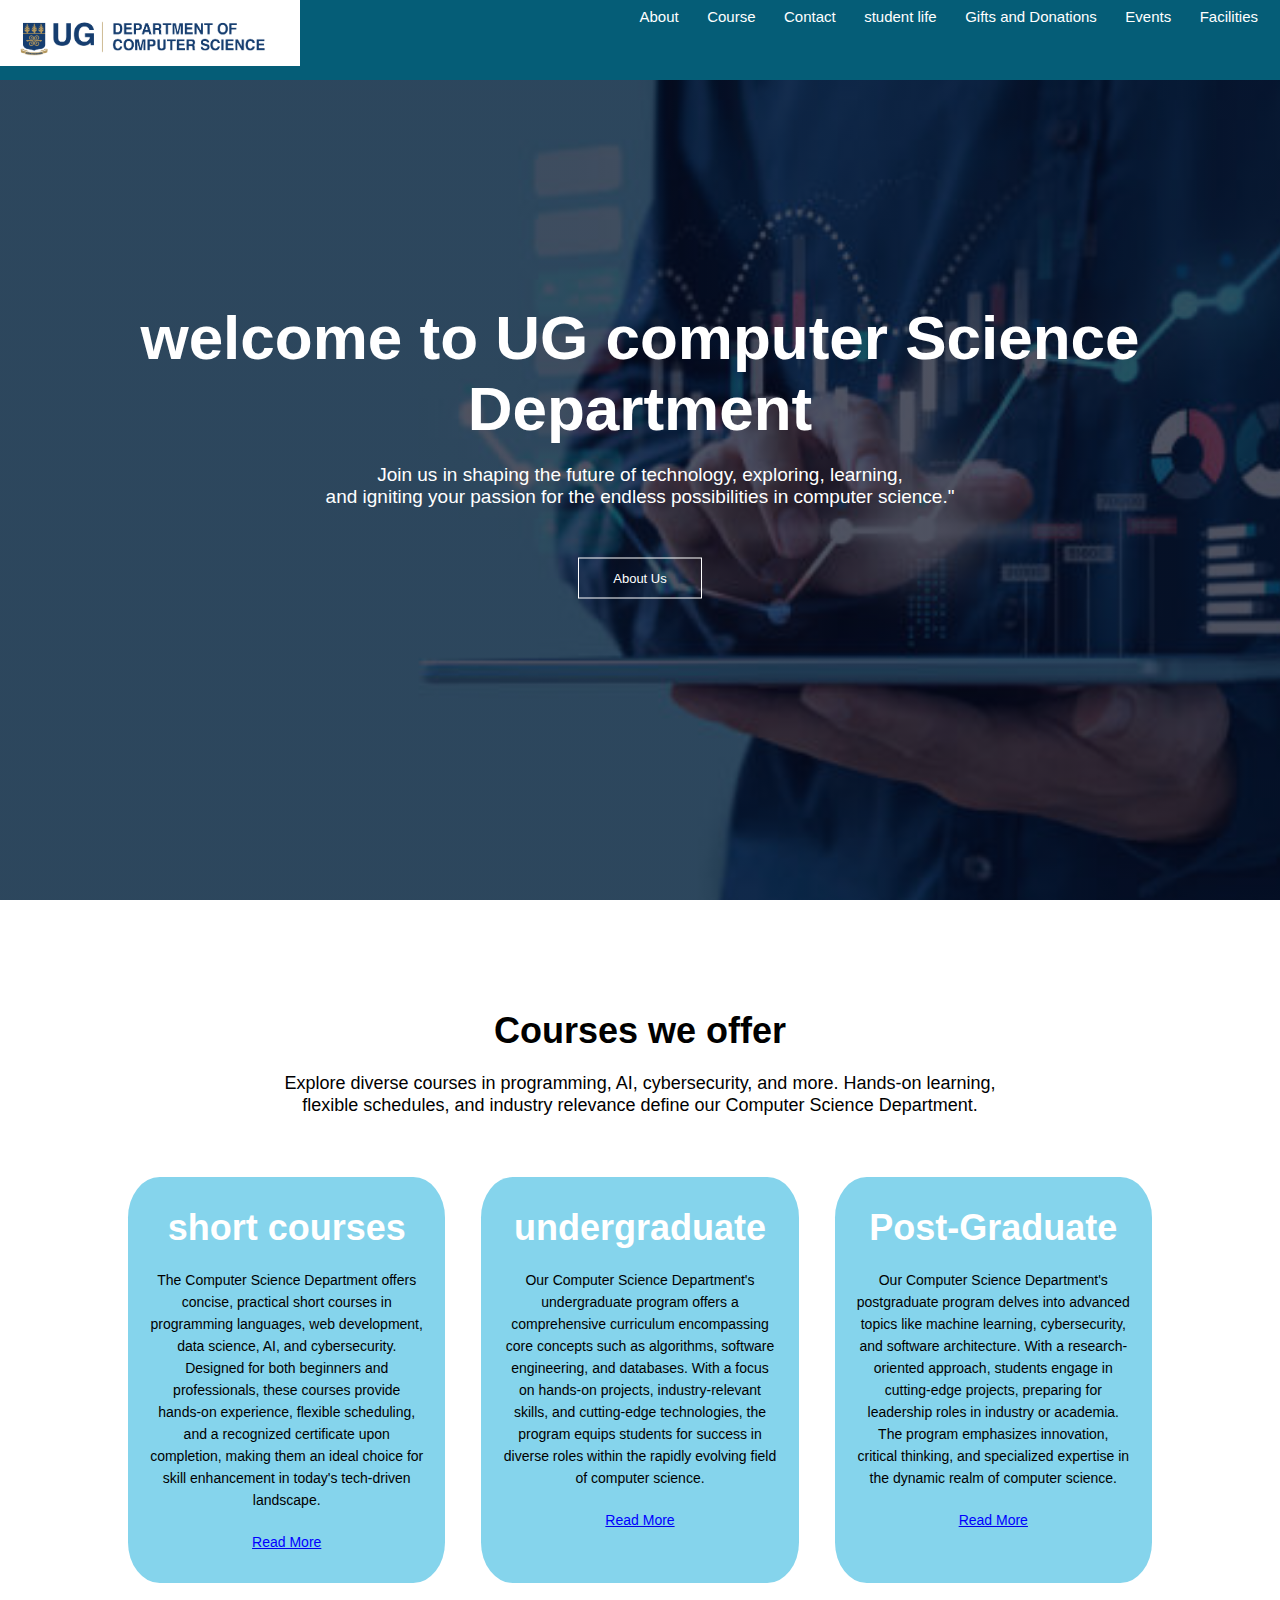
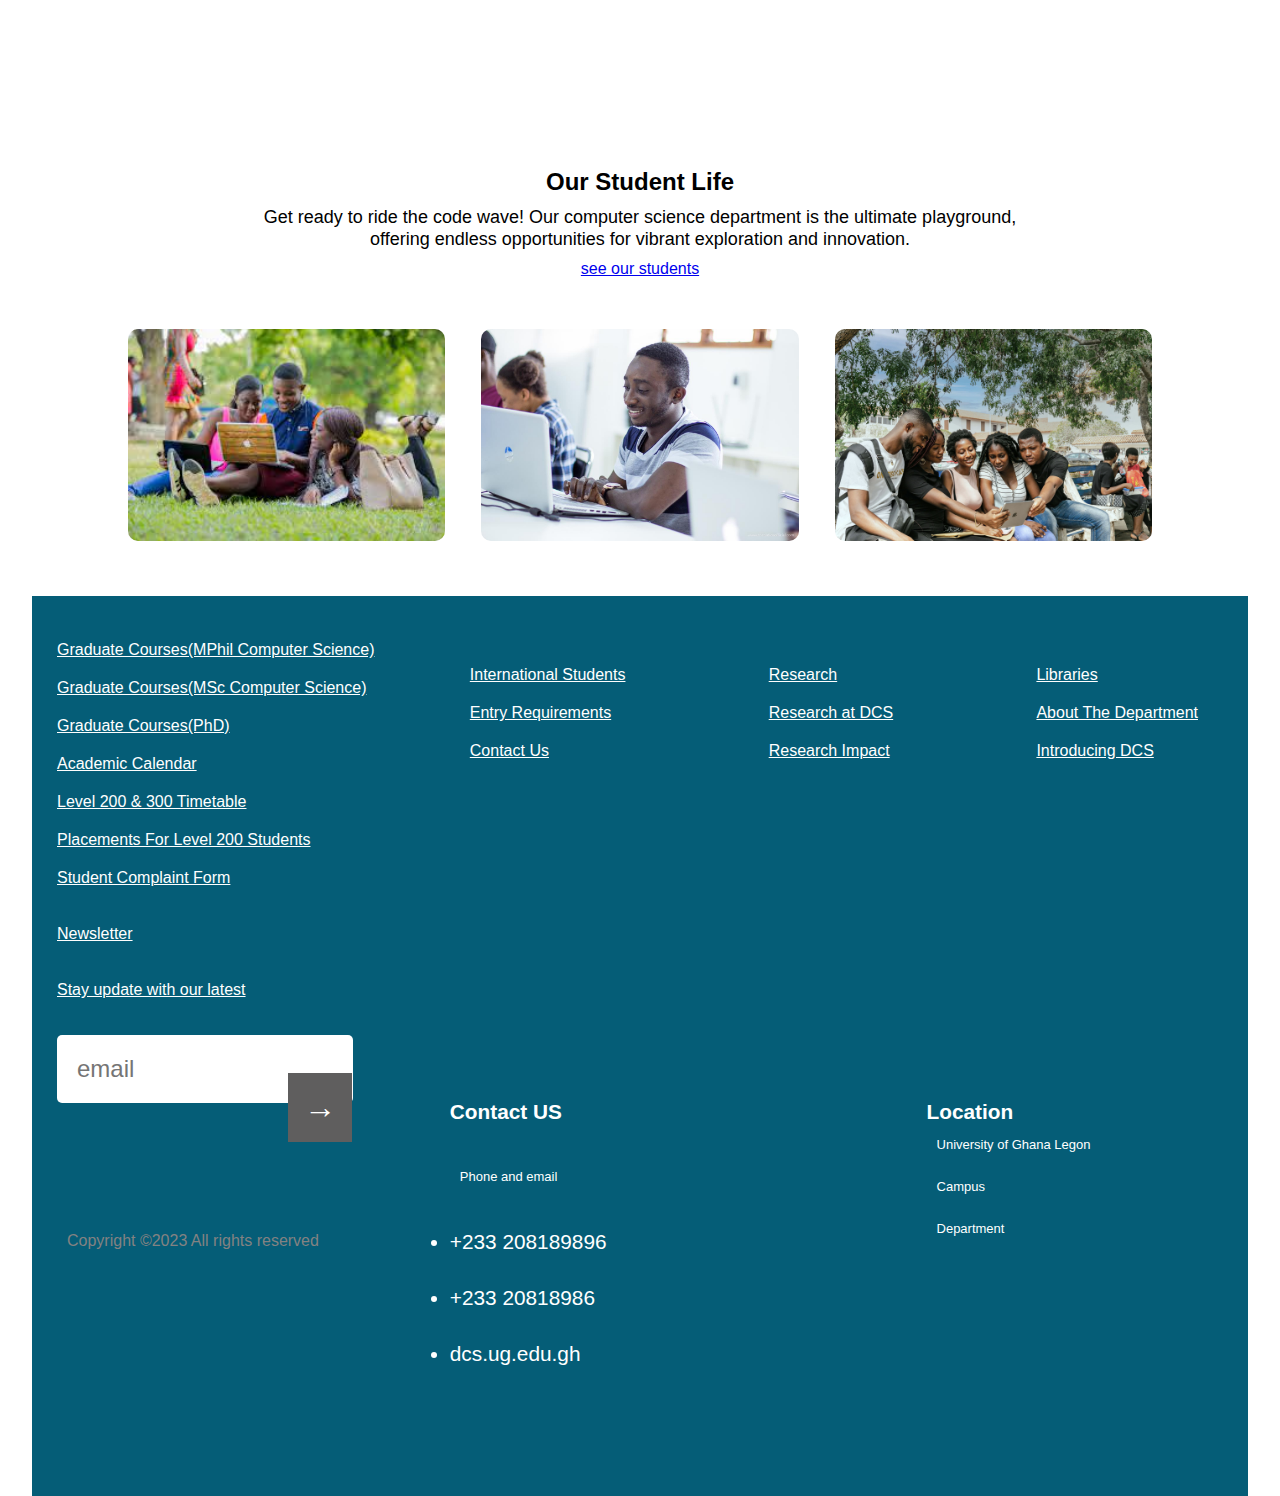
<file: index.html>
<!DOCTYPE html>
<html lang="en">
<head>
    <meta charset="UTF-8">
    <meta name="viewport" content="width=device-width, initial-scale=1.0">
    <link rel="icon"  href="images/fave.png"/>
    <title>UG | COMPUTER SCIENCE DEPARTMENT</title>
    	<!-- Fonts -->
	<link href='https://fonts.googleapis.com/css?family=Roboto:400,900,300,300italic,500,700' rel='stylesheet' type='text/css'>	
	<link href='https://fonts.googleapis.com/css?family=Roboto+Slab:400,700' rel='stylesheet' type='text/css'>
	<link href='https://fonts.googleapis.com/css?family=Niconne' rel='stylesheet' type='text/css'>
	<link rel="stylesheet" href="style.css">
</head>
<body>
    <section class="header">
        <nav>
            <!-- <div class="logo"> -->        
                <a href="index.html"><img class="image" src="./web_images/cs_logo.png"></a>
                <div class="nav-links">
                    <ul>
                        <li ><a href="about.html">About</a></li>
                        <li><a href="courses.html">Course</a></li>
                        <li><a href="contact.html">Contact</a></li>
                        <li><a href="student life.html">student life</a></li>
                        <li><a href="giving.html">Gifts and Donations</a></li>
                       <li><a href="event.html">Events</a></li>
                       <li><a href="facilities.html">Facilities</a></li>

                    </ul>
                </div>     
        
        </nav>
        <div class="text-box">
            <h1 class="glow">welcome to UG computer Science Department</h1>
            <p style="font-size: 19px;">Join us in shaping the future of technology, exploring, learning,<br> and igniting your passion for the endless possibilities in computer science."
            </p>
            <a href="about.html" class="hero-btn">About Us</a>
        </div>
    </section>

    <section>
        <section class="course">
            <h3> Courses we offer</h3>
            <p style="font-size: 18px; color:black">Explore diverse courses in programming, AI, cybersecurity, and more. Hands-on learning, <br> flexible schedules,
                 and industry relevance define our Computer Science Department.</p>
            <div class="row">
                <div class="course-col">
                    <h3>short courses</h3>
                    <p>
                        The Computer Science Department offers concise, practical short courses in programming languages,
                         web development, data science, AI, and cybersecurity. Designed for both beginners and professionals, 
                         these courses provide hands-on experience, flexible scheduling, and a recognized 
                        certificate upon completion, making them an ideal choice for skill enhancement in today's tech-driven landscape.</p>    
                        <a href="courses.html"><p style="color: blue;">Read More</p></a>          
  </div>
                <div class="course-col">
                    <h3>undergraduate</h3>
                    <p>
                        Our Computer Science Department's undergraduate program offers a comprehensive curriculum encompassing core
                         concepts such as algorithms, software engineering, and databases. With a focus on hands-on projects, industry-relevant
                          skills, and cutting-edge technologies,
                         the program equips students for success in diverse roles within the rapidly evolving field of computer science.</p>
                         <a href="courses.html"><p style="color: blue;">Read More</p></a>          

                </div>
                <div class="course-col">
                    <h3>Post-Graduate</h3>
                    <p>
                        Our Computer Science Department's postgraduate program delves into advanced topics like machine learning, 
                        cybersecurity, and software architecture. With a research-oriented approach, students engage in cutting-edge projects, 
                        preparing for leadership roles in industry or academia. The program emphasizes innovation, critical thinking, and specialized 
                        expertise in the dynamic realm of computer science.
                        </p>
                        <a href="courses.html" ><p style="color: blue;">Read More</p></a>          

                </div>
            </div>
                </section>
                <!-- Facilities-->
                <section class="facilities">
                    <h2>Our Student Life</h2>
                    <p style="font-size: 18px; color:black">
                        Get ready to ride the code wave! Our computer science department is the ultimate playground,<br> offering endless opportunities for vibrant exploration and innovation.</p> 
                       <a href="student life.html"><span>see our students</span></a> 
                    <div class="row">
                        <div class="facilities-col">
                            <img src="./web_images/student_life1.jpeg">
                           
                        </div>
                        <div class="facilities-col">
                            <img src="web_images/ug student life6.jpeg" >
                           
                        </div>
                        <div class="facilities-col">
                            <img src="./web_images/student_life5.jpeg">
                          
                        </div>
                    </div>
                </section>
                <section class="footer">

        <div class="left">
            <li><a href="#">Graduate Courses(MPhil Computer Science)</a></li>
            <li><a href="#">Graduate Courses(MSc Computer Science)</a></li>
            <li><a href="#">Graduate Courses(PhD)</a></li>
            <li><a href="#">Academic Calendar</a></li>
            <li><a href="#"> Level 200 & 300 Timetable</a></li>
            <li><a href="#">Placements For Level 200 Students</a></li>
            <li><a href="#"> Student Complaint Form</a></li> <br>
            <li><a href="#">Newsletter</a></li><br>
            <li><a href="#" class="faint">Stay update with our latest</a></li><br><br>
            <input type="text" name="" class="input" placeholder="email"><button>→</button>
            <br><br><br><br><br><br><br><br><br><br>
            <p style="font-size: 1.0rem !important; color: rgb(131, 130, 130) ; top: -7vh; position: relative;" >Copyright &copy;2023 All rights reserved</p>
        </div>
        <div class="right">
            <div class="up">
                <section>
                    <li><a href="">International Students</a></li>
                    <li><a href="">Entry Requirements</a></li>
                    <li><a href="">Contact Us</a></li>
                </section>
                <section>
                    <li><a href="">Research</a></li>
                    <li><a href="">Research at DCS</a></li>
                    <li><a href="">Research Impact</a></li>
                </section>
                <section>
                    <li><a href="">Libraries</a></li>
                    <li><a href="">About The Department</a></li>
                    <li><a href="">Introducing DCS</a></li>
                </section>

            </div>
 
            <div class="down">
                <section class="downleft">
                    <h2>Contact US</h2>
                    <p>Phone and email</p>
                    <li> <i class="fas fa-phone"></i> +233 208189896</li>
                    <li> <i class="fas fa-phone"></i> +233 20818986</li>
                    <li> <i class="fas fa-envelope"></i>dcs.ug.edu.gh</li>
                </section>

                <section class="downright">
                    <h2>Location</h2>
                    <p>University of Ghana Legon</p>
                    <p>Campus</p>
                    <p>Department</p>
                </section>
            </div>
        </div>

</section>
</body>

</html>
</file>
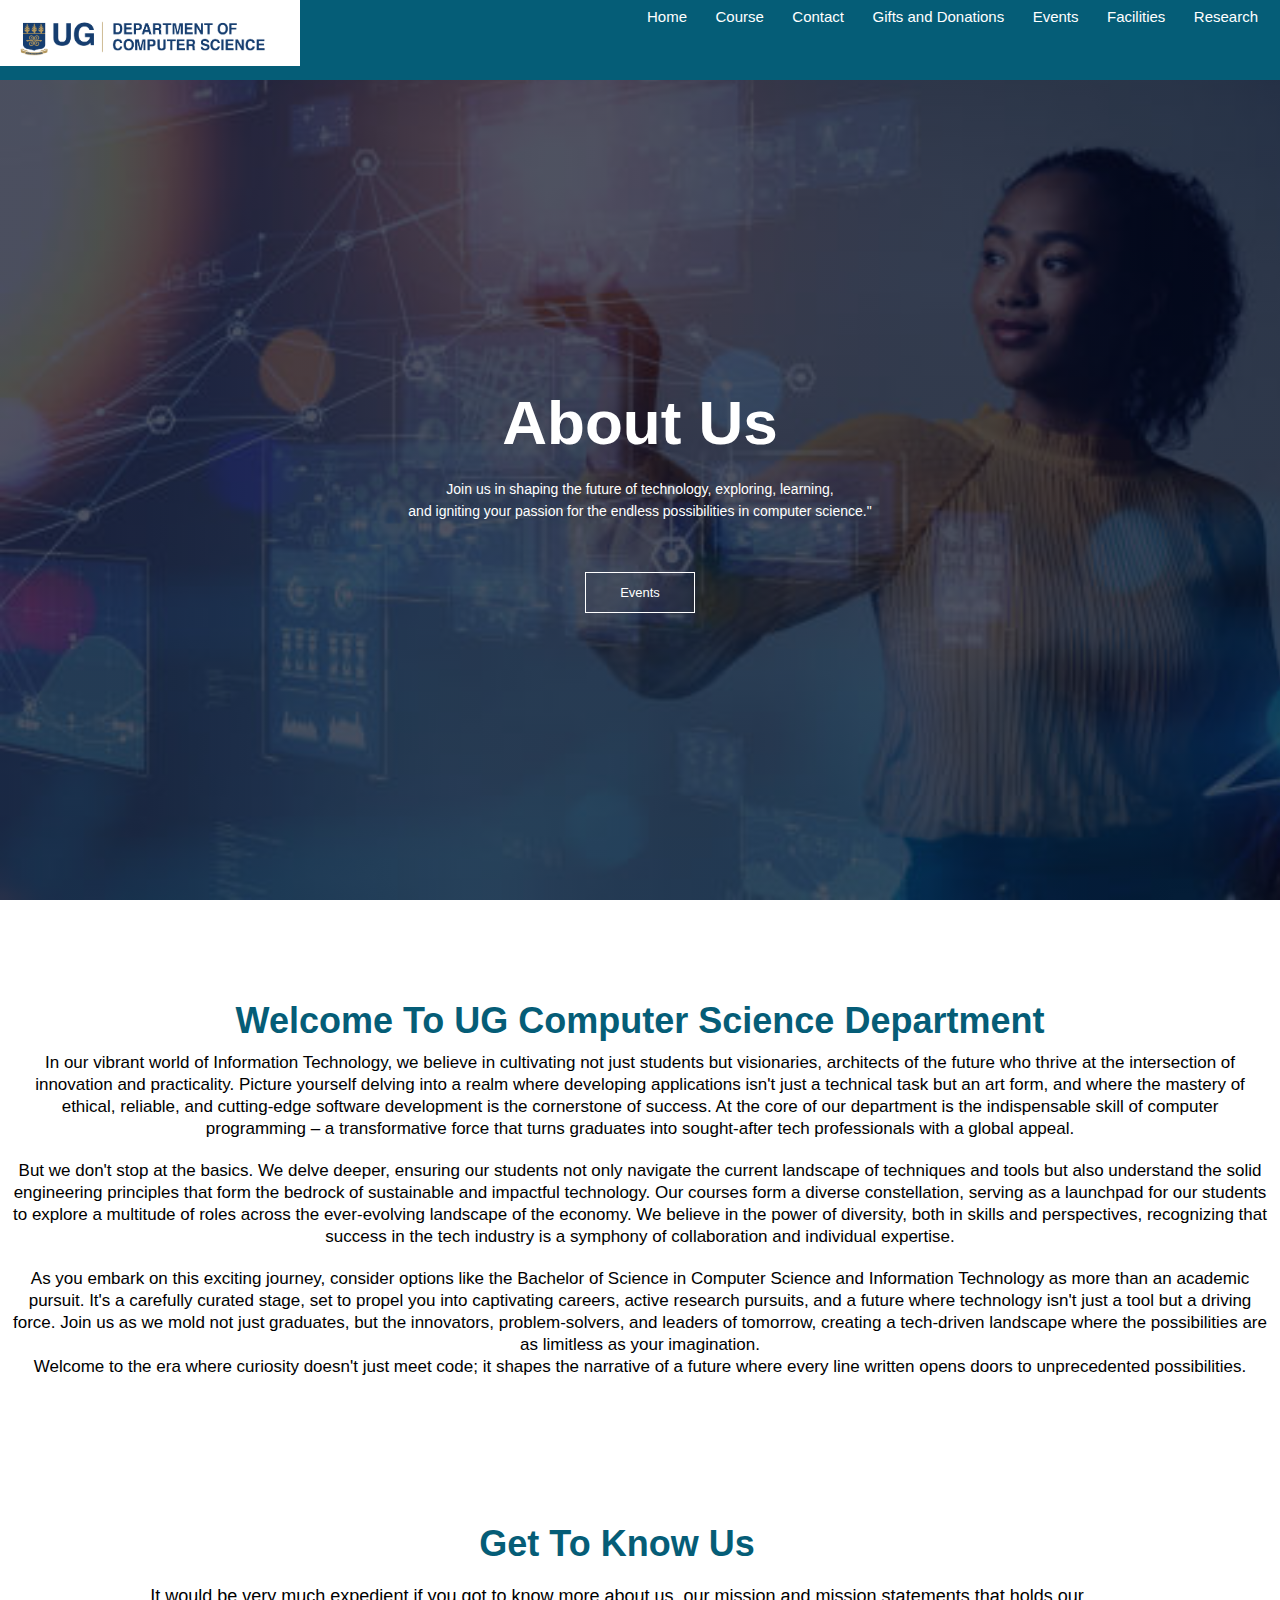
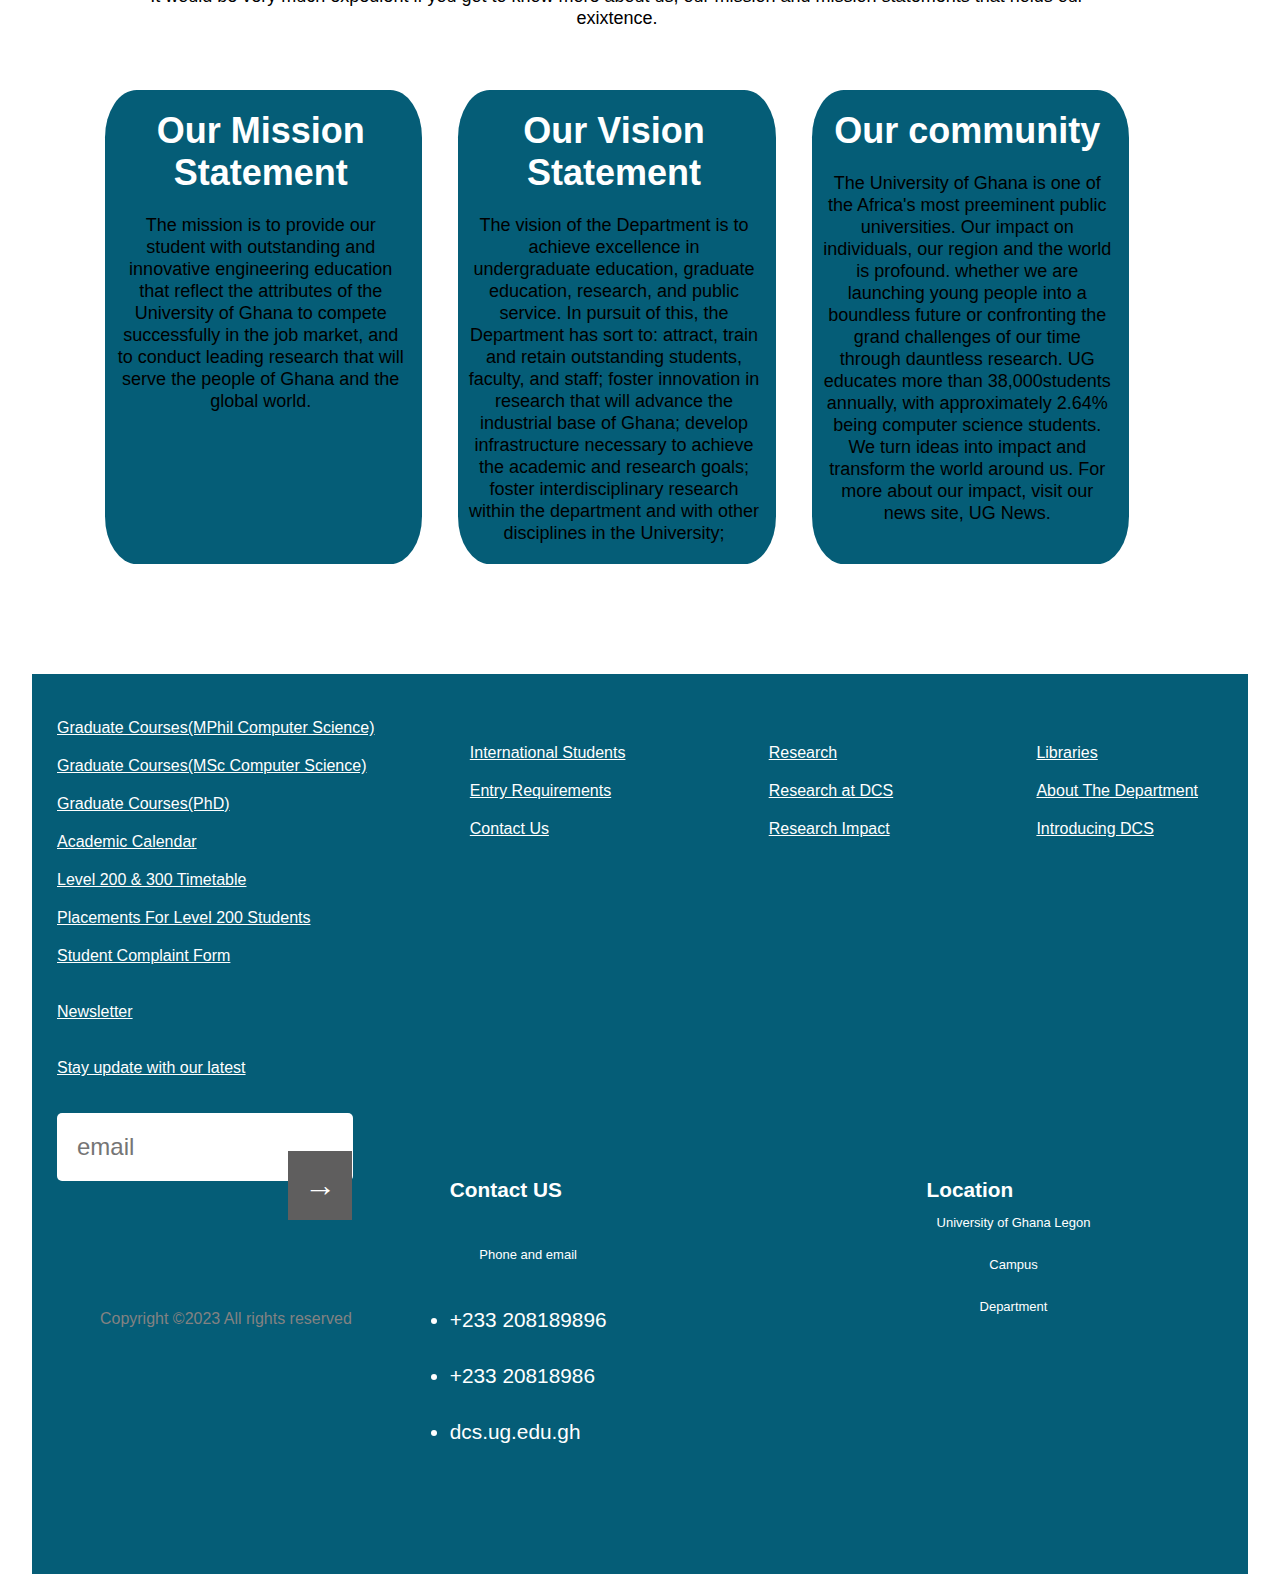
<file: about.html>
<!DOCTYPE html>
<html lang="en">
<head>
    <meta charset="UTF-8">
    <meta name="viewport" content="width=device-width, initial-scale=1.0">
    <title>UG | COMPUTER SCIENCE WEBSITE</title>
    <link  rel="stylesheet" href="style.css">
    <link href='https://fonts.googleapis.com/css?family=Roboto:400,900,300,300italic,500,700' rel='stylesheet' type='text/css'>	
	<link href='https://fonts.googleapis.com/css?family=Roboto+Slab:400,700' rel='stylesheet' type='text/css'>
	<link href='https://fonts.googleapis.com/css?family=Niconne' rel='stylesheet' type='text/css'>
    <style>
        .header{
            min-height: 100vh;
            width: 100%;
            background-image: linear-gradient(rgba(4,9,30,0.7),rgba(4,9,30,0.7)),
            url(./web_images/picture1.jpeg);
            background-repeat: no-repeat;
            background-size: cover;
            background-attachment: fixed;
            position: relative;
        
        } 
        p{
            text-align: center;
            font-size: 18px;
            line-height: 21px;
            color: white;
        }
        h1{
            text-align: center;
            padding-top: 100px;
            color:white;
        }
        
        /* course */
.prospect{
    margin: auto;
text-align: center;
padding: 100px;
width: 80%;
margin: 5px;
/*background-color: #779;
border-radius: 10px; */
}

h3{
    font-size: 36px;
    font-weight: 600;
}
p{
font-size: 13px;
font-weight: 300;
color:#000;
line-height: 22px;
padding: 10px;
}
.row{
margin-top: 5%;
justify-content: space-between;
display: flex;
}
.prospect-col{
    flex-basis:31% ;
    background: #055d77;
    border-radius: 10%;
    margin-bottom: 5px;
    padding: 10px 6px;
    padding-left: 0;
    box-sizing: border-box;
    transition: .5s;
    color: white;
    font-size: 30px;
}
h3{
    text-align: center;
    font-weight: 600px;
    margin: 10px 0;
}
.prospect-col:hover{
box-shadow: 0 0 20px 0 rgba(0,0,0,0.9);
}
.about-info{margin-top: 0px;
    text-align: center;
    margin: auto;
    padding-top: 100px;
    width: 80%;
}
.about-info div{
    width: 500px;
    display: flex;
   
}
.about-info img{
        width: 100%;
        display: block;
        padding-left: 20px;
        height: 100%;
        border-radius: 15px;
}
.about-info p{
    margin-bottom: 30px;
}
.facilities-col{
border-radius: 10px;
text-align: left;
margin-bottom: 5%;
display: inline-block;
flex-basis: 35%;
}
.welcome h1 , .prospect h3{
color: #055d77;
}
.welcome,.prospect p{
font-size: 18px;
}
.welcome p{
    font-size: 17px;
    color: #000;
}
.prospect-col h3{
    color: white;
}
    </style>
</head>
<body> 
    <section class="header">
        <nav>
            <!-- <div class="logo"> -->        
                <a href="about.html"><img class="image" src="./web_images/cs_logo.png"></a>
                <div class="nav-links">
                    <ul>
                        <li ><a href="index.html">Home</a></li>
                        <li><a href="courses.html">Course</a></li>
                        <li><a href="contact.html">Contact</a></li>
                        <li><a href="giving.html">Gifts and Donations</a></li>
                       <li><a href="event.html">Events</a></li>
                       <li><a href="facilities.html">Facilities</a></li>
                       <li><a href="research.html">Research</a></li>


                    </ul>
                </div>     
        
        </nav>
        <div class="text-box">
            <h1>About Us </h1>
            <p>Join us in shaping the future of technology, exploring, learning,<br> and igniting your passion for the endless possibilities in computer science."
            </p>
            <a href="event.html" class="hero-btn">Events</a>
        </div>
       
    </section>
  <div class="welcome"> <h1 >Welcome To UG Computer Science Department</h1>
    <P  style="font-size: 17px;">In our vibrant world of Information Technology, we believe in cultivating not just students but visionaries, architects of the future who thrive at the intersection of innovation and practicality. Picture yourself delving into a realm where developing applications isn't just a technical task but an art form, and where the mastery of ethical, reliable, and cutting-edge software development is the cornerstone of success.
  
      At the core of our department is the indispensable skill of computer programming – a transformative force that turns graduates into sought-after tech professionals with a global appeal.<p> But we don't stop at the basics. We delve deeper, ensuring our students not only navigate the current landscape of techniques and tools but also understand the solid engineering principles that form the bedrock of sustainable and impactful technology.
      
      Our courses form a diverse constellation, serving as a launchpad for our students to explore a multitude of roles across the ever-evolving landscape of the economy. We believe in the power of diversity, both in skills and perspectives, recognizing that success in the tech industry is a symphony of collaboration and individual expertise.</p>
      
     <P>As you embark on this exciting journey, consider options like the Bachelor of Science in Computer Science and Information Technology as more than an academic pursuit. It's a carefully curated stage, set to propel you into captivating careers, active research pursuits, and a future where technology isn't just a tool but a driving force. Join us as we mold not just graduates, but the innovators, problem-solvers, and leaders of tomorrow, 
      creating a tech-driven landscape where the possibilities are as limitless as your imagination. <br>Welcome to the era where curiosity doesn't just meet code; it shapes the narrative of a future where every line written opens doors to unprecedented possibilities.</p>
  
      </P></div> 
   
        

                <section class="prospect">
                    <h3>Get To Know Us</h3>
                    <P>It would be very much expedient if you got to know more about us, 
                        our mission and mission statements that holds our exixtence.</P>
                    <div class="row">
                        <div class="prospect-col">
                            <h3>Our Mission Statement</h3>
                            <p>The mission is to provide our student with outstanding and innovative engineering education that reflect the attributes of the University of Ghana to compete successfully in the job market, and to conduct leading research that will serve the people of Ghana and the global world.</p>
                        </div>
                        <div class="prospect-col">
                            <h3>Our Vision Statement</h3>
                            <p>The vision of the Department is to achieve excellence in undergraduate education, graduate education, research, and public service. In pursuit of this, the Department has sort to:

                                attract, train and retain outstanding students, faculty, and staff;
                                foster innovation in research that will advance the industrial base of Ghana;
                                develop infrastructure necessary to achieve the academic and research goals;
                                foster interdisciplinary research within the department and with other disciplines in the University;
                               </p>
                        </div>
                        <div class="prospect-col">
                            <h3>Our community</h3>
<P>The University of Ghana is one of the Africa's most preeminent public universities. Our impact on individuals, our region and the world is profound. whether we are launching young people into a boundless future or confronting the grand challenges of our time through dauntless research. UG educates more than 38,000students annually, with approximately 2.64% being computer science students. We turn ideas into impact and transform the world around us. For more about our impact, visit our news site, UG News.</P>
                       </div>
                    </div>
                        </section>
                        <section>
                            <!-- <h1 style="color: #000; text-align: center" >Our Organization and community</h1>
                            <P>Lorem ipsum dolor sit amet, consectetur adipisicing elit. Ratione repellendus dolor nobis expedita,
                                 corporis exercitationem placeat adipisci aliquam qui at.
                           Lorem, ipsum dolor sit amet consectetur adipisicing elit. Nihil nam sapiente reprehenderit velit 
                           ipsa obcaecati ratione doloremque ducimus quos quam.</P> -->
                           
                           <!-- <div class="facilities-col">  <img src="./web_images/UG teacher image.jpeg" >
                                <P>Lorem ipsum dolor sit amet, consectetur adipisicing elit. Ratione repellendus dolor nobis expedita, corporis exercitationem placeat adipisci aliquam qui at?</P></div>
                     
                                <div class="facilities-col">  <img src="./web_images/UG teacher image.jpeg" >
                                    <P>Lorem ipsum dolor sit amet, consectetur adipisicing elit. Ratione repellendus dolor nobis expedita, corporis exercitationem placeat adipisci aliquam qui at?</P></div>
                          -->
    
                        </section>
                        <section class="footer">

                            <div class="left">
                                <li><a href="#">Graduate Courses(MPhil Computer Science)</a></li>
                                <li><a href="#">Graduate Courses(MSc Computer Science)</a></li>
                                <li><a href="#">Graduate Courses(PhD)</a></li>
                                <li><a href="#">Academic Calendar</a></li>
                                <li><a href="#"> Level 200 & 300 Timetable</a></li>
                                <li><a href="#">Placements For Level 200 Students</a></li>
                                <li><a href="#"> Student Complaint Form</a></li> <br>
                                <li><a href="#">Newsletter</a></li><br>
                                <li><a href="#" class="faint">Stay update with our latest</a></li><br><br>
                                <input type="text" name="" class="input" placeholder="email"><button>→</button>
                                <br><br><br><br><br><br><br><br><br><br>
                                <p style="font-size: 1.0rem !important; color: rgb(131, 130, 130) ; top: -7vh; position: relative;">Copyright &copy;2023 All rights reserved</p>
                            </div>
                            <div class="right">
                                <div class="up">
                                    <section>
                                        <li><a href="">International Students</a></li>
                                        <li><a href="">Entry Requirements</a></li>
                                        <li><a href="">Contact Us</a></li>
                                    </section>
                                    <section>
                                        <li><a href="">Research</a></li>
                                        <li><a href="">Research at DCS</a></li>
                                        <li><a href="">Research Impact</a></li>
                                    </section>
                                    <section>
                                        <li><a href="">Libraries</a></li>
                                        <li><a href="">About The Department</a></li>
                                        <li><a href="">Introducing DCS</a></li>
                                    </section>
                    
                                </div>
                     
                                <div class="down">
                                    <section class="downleft">
                                        <h2>Contact US</h2>
                                        <p>Phone and email</p>
                                        <li> <i class="fas fa-phone"></i> +233 208189896</li>
                                        <li> <i class="fas fa-phone"></i> +233 20818986</li>
                                        <li> <i class="fas fa-envelope"></i>dcs.ug.edu.gh</li>
                                    </section>
                    
                                    <section class="downright">
                                        <h2>Location</h2>
                                        <p>University of Ghana Legon</p>
                                        <p>Campus</p>
                                        <p>Department</p>
                                    </section>
                                </div>
                            </div>
                    
                    </section>
</body>
</html>
</file>
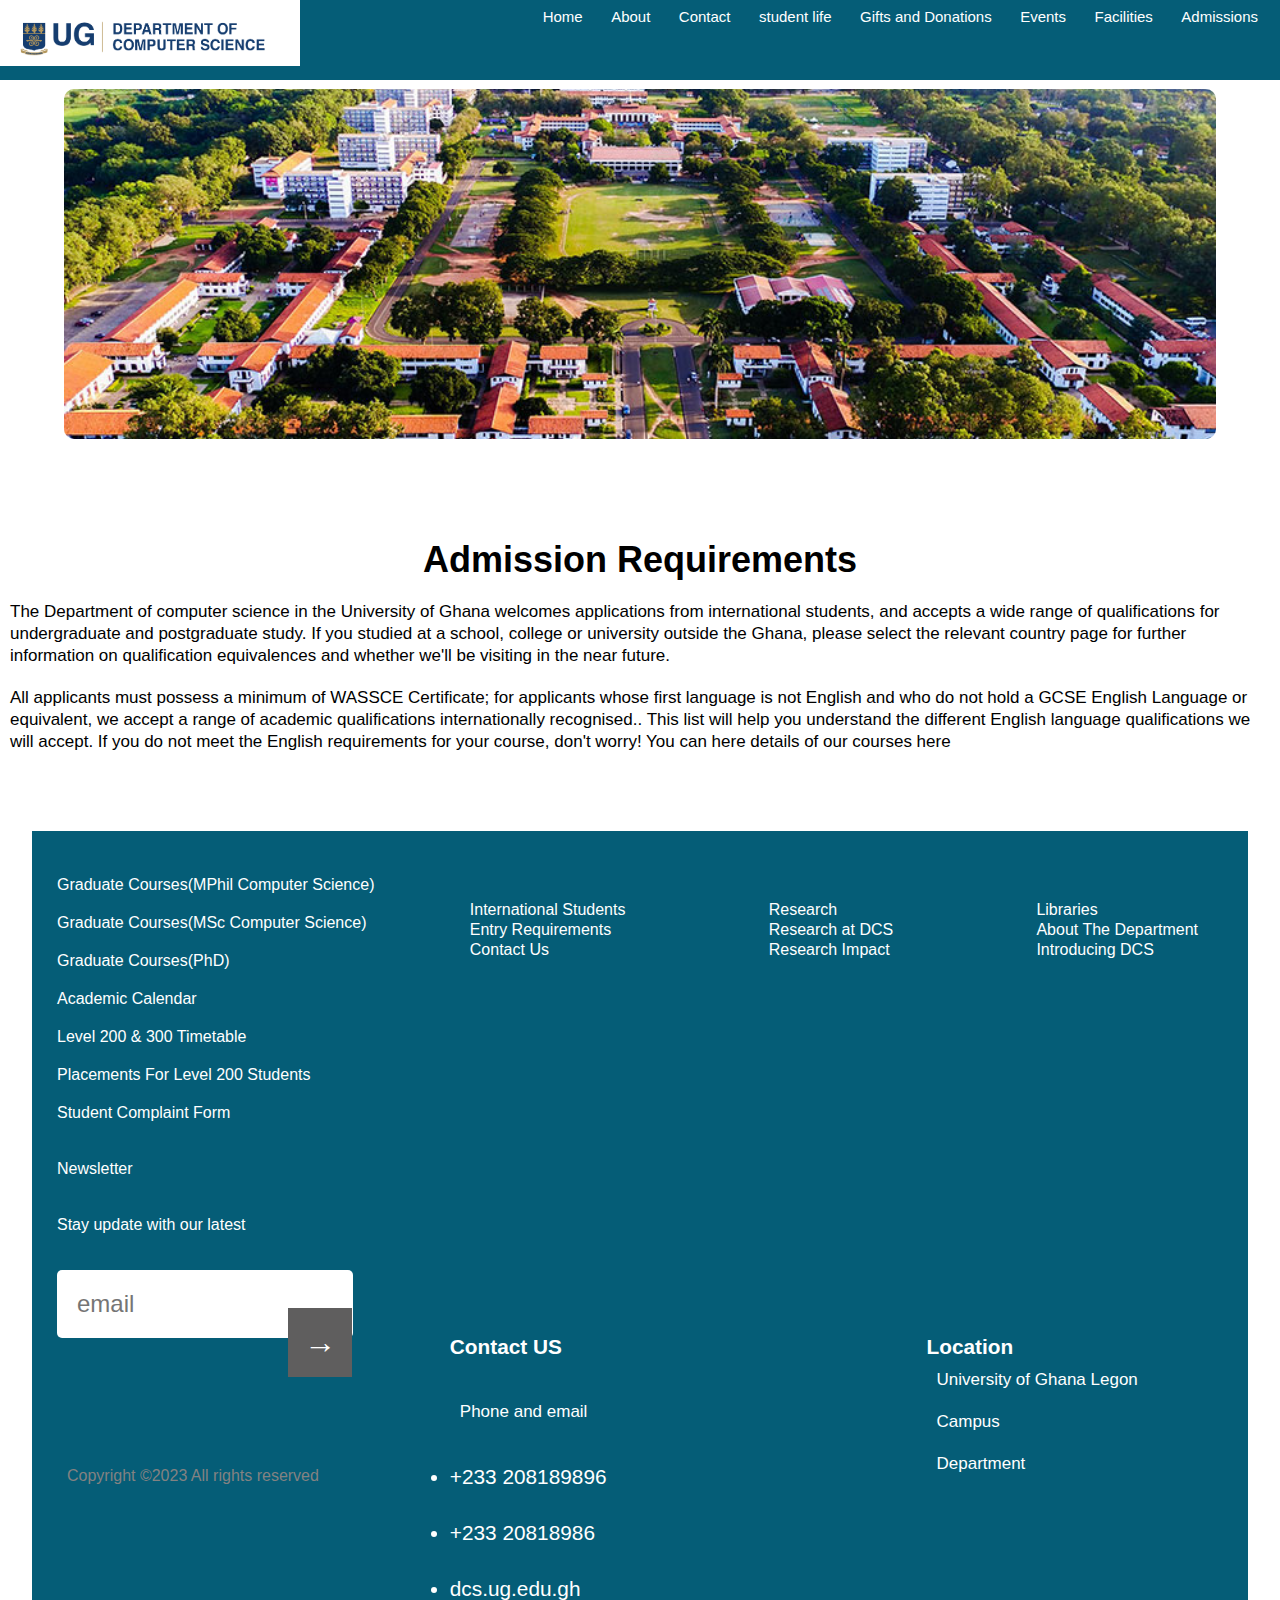
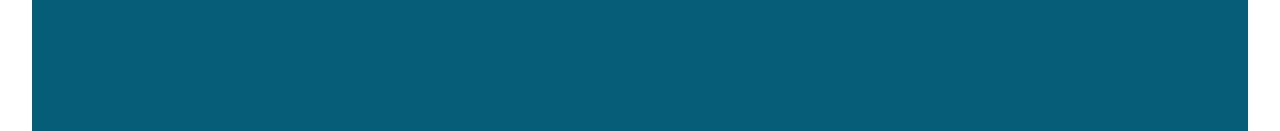
<file: Admission.html>
<!DOCTYPE html>
<html lang="en">
<head>
    <meta charset="UTF-8">
    <meta name="viewport" content="width=device-width, initial-scale=1.0">
    <link rel="icon"  href="images/fave.png"/>
    <title>UG | COMPUTER SCIENCE DEPARTMENT</title>
	<link href='https://fonts.googleapis.com/css?family=Roboto:400,900,300,300italic,500,700' rel='stylesheet' type='text/css'>	
	<link href='https://fonts.googleapis.com/css?family=Roboto+Slab:400,700' rel='stylesheet' type='text/css'>
	<link href='https://fonts.googleapis.com/css?family=Niconne' rel='stylesheet' type='text/css'>
	<link rel="stylesheet" href="style.css">
    <title>UG | COMPUTER SCIENCE DEPARTMENT</title>
    <style>
        .courses-header {
            
            margin: 100px auto;
            margin-top: 50px ;
            width: 90%;
           height: 150px;
            background-image: url(./web_images/event\ banner.jpeg);
           background-position: center;
            background-size: cover;
            border-radius: 10px;
            text-align: center;
            padding: 100px 0px;
            color: white;
        }
        .nav-links ul li a{
            color: white;
        }
    
    .campus{
        padding-top: 50px;
        text-align: center;
        margin: auto;
        width: 80%;
    }
    .campus-col{
        border-radius: 10px;
        position: relative;
        flex-basis: 32%;
        margin-bottom: 30px;
        overflow: hidden;
        background-color:whitesmoke;
        border-color:rgba(0,0,0,0.7) ;
        box-shadow: 0 0 20px 0 rgba(0,0,0,0.9);

    
    }
    .campus-col img{
        width: 100%;
        display: block;
    }
    
    .layer{
        background: transparent;
        position: absolute;
        height: 100%;
        width: 100%;
        top: 0;
        left: 0;
        transition: 0.5s;

    }
    .layer:hover{
        /* background: rgba(234, 71, 71, 0.7); */
        box-shadow: rgba(0,0,0,0.7);
    }
    .layer h3{
        width: 100%;
        font: weight 500px; 
        color: white;
        font-size: 26px;
        bottom: 0;
        left: 50%;
        transform: translateX(-50%);
        position: absolute;
        opacity: 0;
        transition: 0.5s;
    }
    .layer:hover h3{
        opacity: 1;
        bottom: 49%;
        color: #000;
    }
    .first-course{
width: 480px;   
 }
 .row p{
    color: #000;
    font-size: 14px;
 }
 .admission{
    margin-bottom: 40px;
 }
 p{
    font-size: 17px;
    color: black;
 }
    </style>
</head>
<body>
    <!-- <section class="courses-header" > -->
        
            <nav>
                 <!-- <div class="logo">        -->
                    <a href="courses.html"><img class="image" src="./web_images/cs_logo.png"></a>
                    <div class="nav-links">
                        <ul>
                            <li ><a href="index.html">Home</a></li>
                            <li ><a href="about.html">About</a></li>
                            <li><a href="contact.html">Contact</a></li>
                            <li><a href="student life.html">student life</a></li>
                            <li><a href="giving.html">Gifts and Donations</a></li>
                            <li><a href="event.html">Events</a></li> 
                            <li><a href="facilities.html">Facilities</a></li>
                            <li><a href="Admission.html">Admissions</a></li>

                            

                        </ul>
                    </div>     
            <div class="courses-header"></div>
               <div class="admission"><h3>Admission Requirements</h3>
                <P>The Department of computer science in the University of Ghana welcomes applications from international students, and accepts a wide range of qualifications for undergraduate and postgraduate study. If you studied at a school, college or university outside the Ghana, please select the relevant country page for further information on qualification equivalences and whether we'll be visiting in the near future.</P>
    
     <P>All applicants must possess a minimum of WASSCE Certificate; for applicants whose first language is not English and who do not hold a GCSE English Language or equivalent, we accept a range of academic qualifications internationally recognised.. This list will help you understand the different English language qualifications we will accept. If you do not meet the English requirements for your course, don't worry! You can  here  details of our courses here </P>

        
    
    </div> 

    <a href="courses.html"><h2>See Our Programs</h2> </a>
  
        
        </div>

        <section class="footer" style="overflow: hidden;">

            <div class="left">
                <li><a href="#">Graduate Courses(MPhil Computer Science)</a></li>
                <li><a href="#">Graduate Courses(MSc Computer Science)</a></li>
                <li><a href="#">Graduate Courses(PhD)</a></li>
                <li><a href="#">Academic Calendar</a></li>
                <li><a href="#"> Level 200 & 300 Timetable</a></li>
                <li><a href="#">Placements For Level 200 Students</a></li>
                <li><a href="#"> Student Complaint Form</a></li> <br>
                <li><a href="#">Newsletter</a></li><br>
                <li><a href="#" class="faint">Stay update with our latest</a></li><br><br>
                <input type="text" name="" class="input" placeholder="email"><button>→</button>
                <br><br><br><br><br><br><br><br><br><br>
                <p style="font-size: 1.0rem !important; color: rgb(131, 130, 130) ; top: -7vh; position: relative;">Copyright &copy;2023 All rights reserved</p>
            </div>
            <div class="right">
                <div class="up">
                    <section>
                        <li><a href="">International Students</a></li>
                        <li><a href="">Entry Requirements</a></li>
                        <li><a href="">Contact Us</a></li>
                    </section>
                    <section>
                        <li><a href="">Research</a></li>
                        <li><a href="">Research at DCS</a></li>
                        <li><a href="">Research Impact</a></li>
                    </section>
                    <section>
                        <li><a href="">Libraries</a></li>
                        <li><a href="">About The Department</a></li>
                        <li><a href="">Introducing DCS</a></li>
                    </section>
        
                </div>
        
                <div class="down">
                    <section class="downleft">
                        <h2>Contact US</h2>
                        <p>Phone and email</p>
                        <li> <i class="fas fa-phone"></i> +233 208189896</li>
                        <li> <i class="fas fa-phone"></i> +233 20818986</li>
                        <li> <i class="fas fa-envelope"></i>dcs.ug.edu.gh</li>
                    </section>
        
                    <section class="downright">
                        <h2>Location</h2>
                        <p>University of Ghana Legon</p>
                        <p>Campus</p>
                        <p>Department</p>
                    </section>
                </div>
            </div>
        
        </section>              
</body>
</html>
</file>
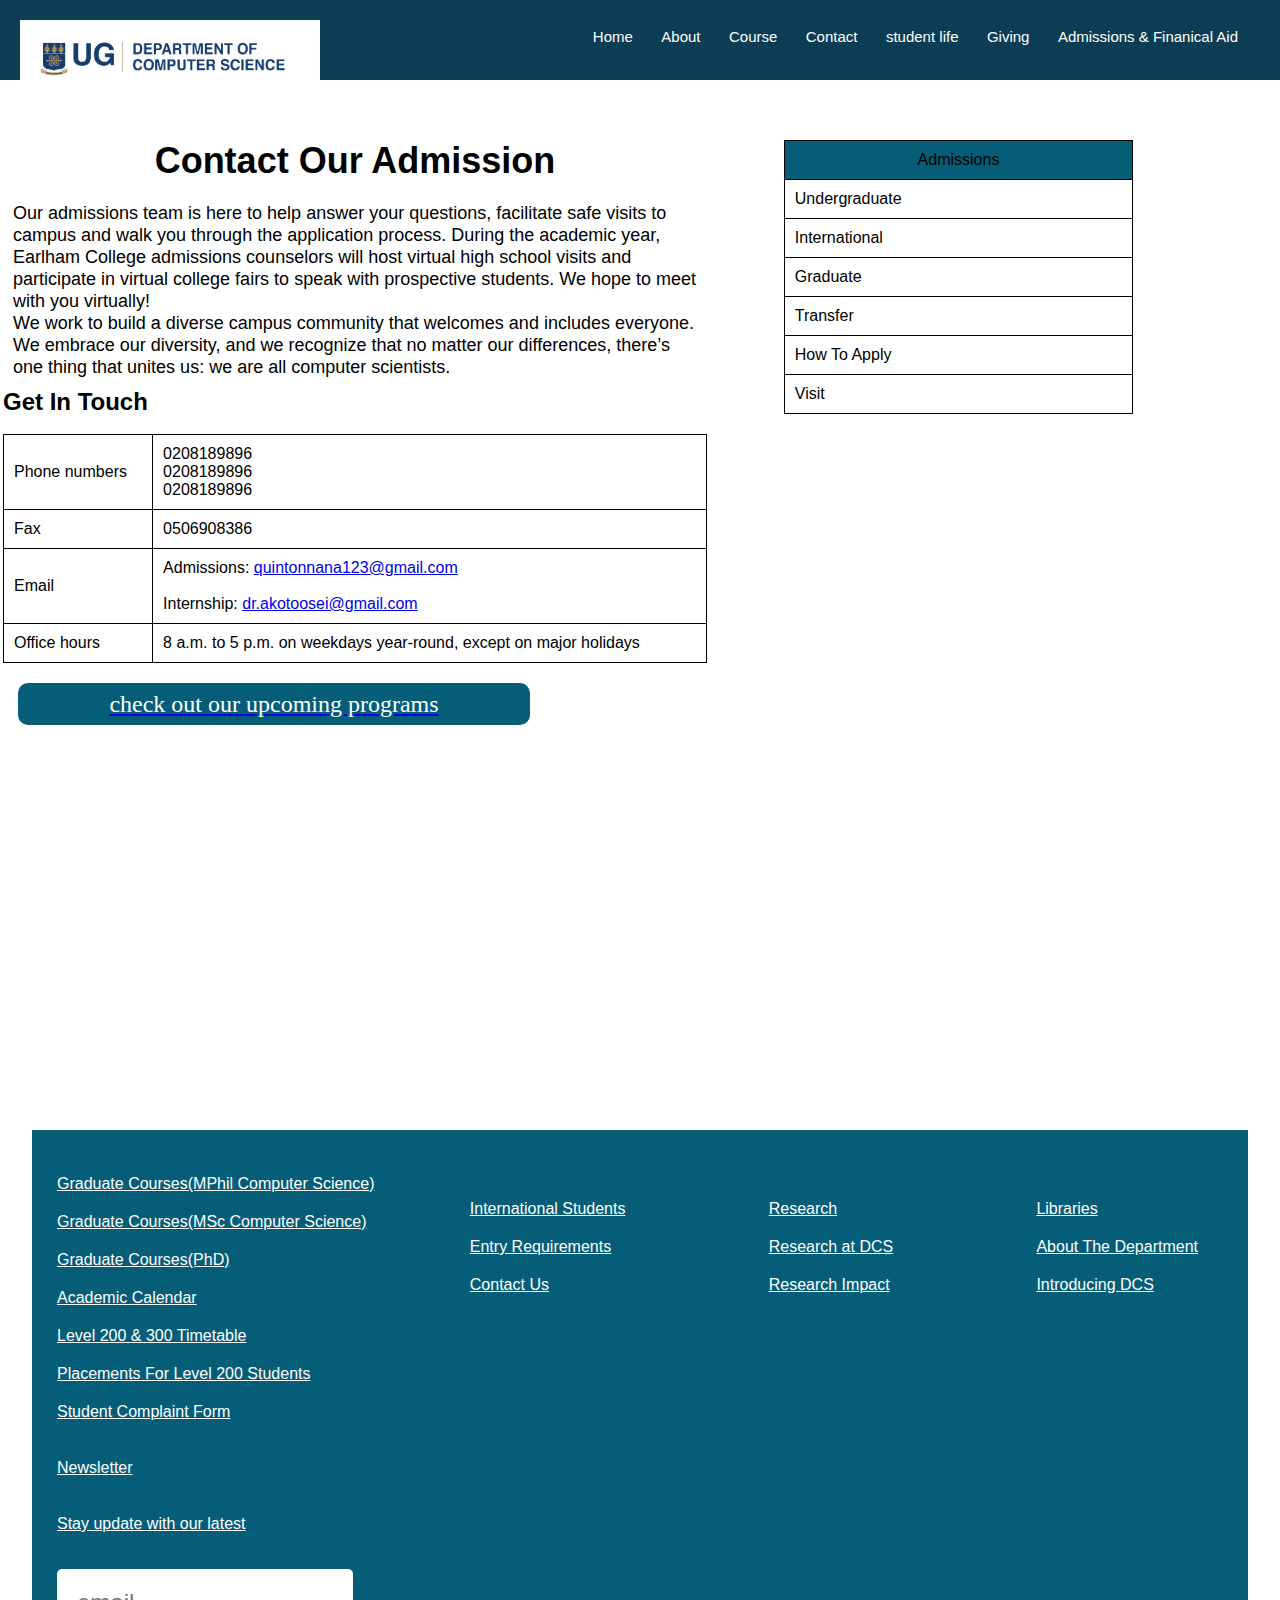
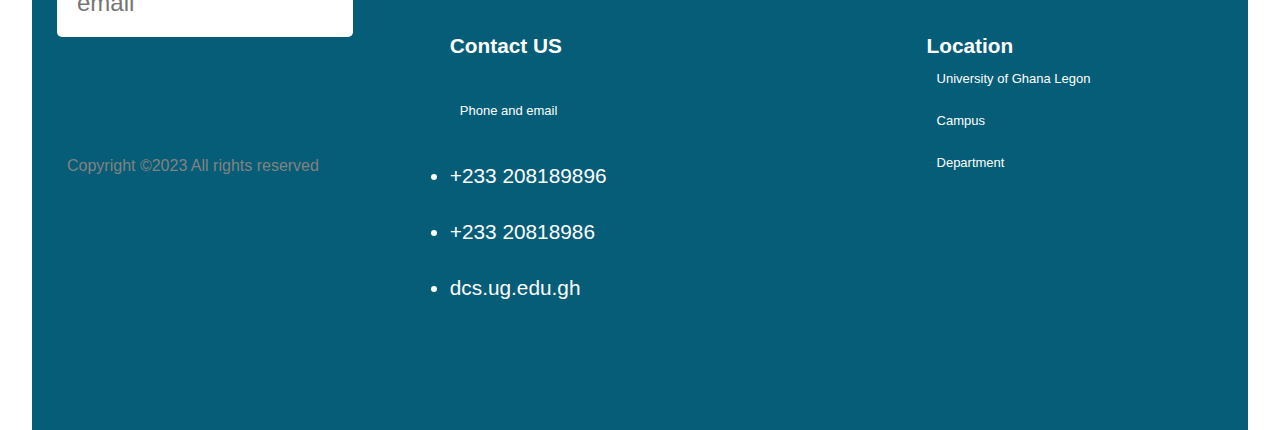
<file: contact.html>
<!DOCTYPE html>
<html lang="en">
<head>
    <meta charset="UTF-8">
    <meta name="viewport" content="width=device-width, initial-scale=1.0">
    <link rel="icon"  href="images/fave.png"/>
    <title>UG | COMPUTER SCIENCE DEPARTMENT</title>
	<link href='https://fonts.googleapis.com/css?family=Roboto:400,900,300,300italic,500,700' rel='stylesheet' type='text/css'>	
	<link href='https://fonts.googleapis.com/css?family=Roboto+Slab:400,700' rel='stylesheet' type='text/css'>
	<link href='https://fonts.googleapis.com/css?family=Niconne' rel='stylesheet' type='text/css'>
	<link rel="stylesheet" href="style.css">
    <title>UG | COMPUTER SCIENCE DEPARTMENT</title>
    </head>
    <style>
       
      
        .logo{
            width: 300px;
            margin-bottom: 0%;
            background: none;
            margin-left: 0px;
        }
        .image{
            position: relative;
            width: 300px;
            background-color:#08548a ;
            float: left;
            
        }
        nav{
            /* overflow: hidden;
            display: flex;
            padding: 2% 6%;
            justify-content: space-between;*/
            background-color: #0b3d54; 
            top: 0; 
            top: 0;
            /* position: fixed; */
            scroll-behavior: smooth;
            z-index: 1000;
        }
        
        
         nav a {
            float: left;
            display: block;
        
            color: #fff ;
            text-align: center;
            text-decoration: none;
        } 
         nav a:hover{
            background-color: #280928;
            cursor: pointer;
        } 
        .logo{
            width: 300px;
            margin-bottom: 0%;
            background: none;
            margin-left: 0px;
            margin-right: 30px;
            float: left;

        }
        .image{
            position: relative;
            width: 300px;
            background-color:#08548a ;
            float: left;
            
        }
        .nav-links{
           display: flex;
           flex-direction: row;
           justify-content: space-between;
           padding: 20px;
    
        }
        .nav-links ul li{
            list-style: none;
            display:inline-block ;
            padding: 8px 12px;
            position: relative;
        }
        .nav-links ul li a{
           color:#fff;
           text-decoration: none;
           font-size: 15px;
        }
        .nav-links ul li ::after{
            content: "";
            width: 0%;
            height: 2px;
            background: #060a48;
            display: block;
            margin: auto;
            transition: 0.5s;
        }
        .nav-links ul li :hover::after{
            width: 100%;
        
        } 
       /* .contact-admin{
            width: 100%;
            height: 100vh;
            background-color: red;
        }   
        .contact1{
            width: 40%;
            height: 10vh;
            background-color: blue;
        }  
        .contact2{
            width: 60%;
            height: 10vh;
            background-color: yellow;
        }  */
        .student-life{
            width: 100%;
            margin-left: 3px;
        margin-top: 60px;  
        padding-right: 10px;  
        margin-bottom: 90px;
        height: 100vh;
    }
            .community{
                width: 55%;
            }
            .community p{
                font-size: 18px;
                color: #000;
                overflow: hidden;
            }
           .community h3{
            margin-top: 50px;
         margin-bottom: 10px;
         text-align: center;
        overflow: hidden;   }
           .student-center{
            background-color:#055d77 ;
            width:40%;
            border-radius: 10px;
         margin-left: 15px; 
          }
          .student-center  p{
            font-family: "museo", serif;
            font-size: 1.5rem;  
        text-decoration: none;
        color: white;
        text-align: center;
        margin-top: 20px;
        
        }
        .picture-frame img{
            width: 100%;
            border-radius: 10px;
        padding-right: 10px;
        height: 100vh;
        }
        .picture-frame{
            width: 30%;
            float: right;
            width: 39%;
            height: 100vh;
        }
        table,th,td{
            border: 1px solid black;
            border-collapse: collapse;
            padding: 10px;
            
        }
        ul{
            list-style-type: none;
            list-style: none;
        }
        
    .table{
        width: 70%;
        padding: 10px;
    } 
    .table   table ,tr, td{
        border: 1px solid black;
    }

    
    </style>
<body>
     <!-- <section class="courses-header" > -->
        <section>
            <nav>
                <!-- <div class="logo"> -->        
                    <div class="nav-links">
                        <a href="about.html"><img class="image" src="./web_images/cs_logo.png"></a>
    
                        <ul>
                            <li ><a href="index.html">Home</a></li>
                            <li ><a href="about.html">About</a></li>
                            <li><a href="courses.html">Course</a></li>
                            <li><a href="contact.html">Contact</a></li>
                            <li><a href="student life.html">student life</a></li>
                            <li><a href="giving.html">Giving</a></li>
                           <li><a href="financial.html">Admissions & Finanical Aid</a></li>
                        </ul>
                    </div>     
            
            </nav>
        </section>
          
       <div class="courses-header"></div>
   
   </div>
  
   <section class="student-life">
    <div class="picture-frame">    
            <!-- <img src="./web_images/face.jpeg"> -->
            <table class="table">
                <tr>
                  <td style="background-color: #055d77; text-align:center">Admissions</td>  
                </tr>
              <a href="#"><tr>
                <td>Undergraduate</td>  
              </tr></a>  
            <tr>  <a href="#">  
                <td>International</td>  
              </a></tr>                
                  <tr>
                    <td>Graduate</td>  
                  </tr>
                  <tr>
                    <td>Transfer</td>  
                  </tr>
                  <tr>
                    <td>How To Apply</td>  
                  </tr>
                  <tr>
                    <td>Visit</td>  
                  </tr>
               
            </table>
    </div>
<div class="community">

<h3>Contact Our Admission</h3>
<p>Our admissions team is here to help answer your questions, facilitate safe visits to campus and walk you through the application process. During the academic year, Earlham College admissions counselors will host virtual high school visits and participate in virtual college fairs to speak with prospective students. We hope to meet with you virtually!
<br>
We work to build a diverse campus community that welcomes and includes everyone. We embrace our diversity, and we recognize that no matter our differences, there’s one thing that unites us: we are all computer scientists.

</p>
<div >
    <h2>Get In Touch</h2>
    <br>
    <table style="width:100%">
        <tr>
          <td>Phone numbers</td>
          <td>
            <ul>
                <li>0208189896</li>
                <li>0208189896</li>
                <li>0208189896</li>

            </ul>
        </td>
        </tr>
        <tr>
          <td>Fax</td>
          <td>0506908386</td>
        </tr>
        <tr>  
            <td>Email
            </td>
            <td>  
                 <ul>
             <li>Admissions: <a href="mailto:quintonnana123@gmail.com">quintonnana123@gmail.com</a></li>  
             <br> 
              <li> Internship: <a href="mailto:dr.akotoosei@gmail.com">dr.akotoosei@gmail.com</a></li>  
            </ul>
        </td>
          </tr>
          <tr>
            <td>Office hours</td>
            <td>8 a.m. to 5 p.m. on weekdays year-round, except on major holidays</td>
          </tr>
      </table>
</div>
</div>
<div class="student-center"><a href="facilities.html"><p>  check out our upcoming programs</P></a></div>

</section>
<section class="footer">

    <div class="left">
        <li><a href="#">Graduate Courses(MPhil Computer Science)</a></li>
        <li><a href="#">Graduate Courses(MSc Computer Science)</a></li>
        <li><a href="#">Graduate Courses(PhD)</a></li>
        <li><a href="#">Academic Calendar</a></li>
        <li><a href="#"> Level 200 & 300 Timetable</a></li>
        <li><a href="#">Placements For Level 200 Students</a></li>
        <li><a href="#"> Student Complaint Form</a></li> <br>
        <li><a href="#">Newsletter</a></li><br>
        <li><a href="#" class="faint">Stay update with our latest</a></li><br><br>
        <input type="text" name="" class="input" placeholder="email">
        <br><br><br><br><br><br><br><br><br><br>
        <p style="font-size: 1.0rem !important; color: rgb(131, 130, 130) ;  position: relative;" >
            Copyright &copy;2023 All rights reserved</p>
    </div>
    <div class="right">
        <div class="up">
            <section>
                <li><a href="">International Students</a></li>
                <li><a href="">Entry Requirements</a></li>
                <li><a href="">Contact Us</a></li>
            </section>
            <section>
                <li><a href="">Research</a></li>
                <li><a href="">Research at DCS</a></li>
                <li><a href="">Research Impact</a></li>
            </section>
            <section>
                <li><a href="">Libraries</a></li>
                <li><a href="">About The Department</a></li>
                <li><a href="">Introducing DCS</a></li>
            </section>

        </div>

        <div class="down">
            <section class="downleft">
                <h2>Contact US</h2>
                <p>Phone and email</p>
                <li> <i class="fas fa-phone"></i> +233 208189896</li>
                <li> <i class="fas fa-phone"></i> +233 20818986</li>
                <li> <i class="fas fa-envelope"></i>dcs.ug.edu.gh</li>
            </section>

            <section class="downright">
                <h2>Location</h2>
                <p>University of Ghana Legon</p>
                <p>Campus</p>
                <p>Department</p>
            </section>
        </div>
    </div>

</section>
</body>
</html>


</body>
</html>
</file>
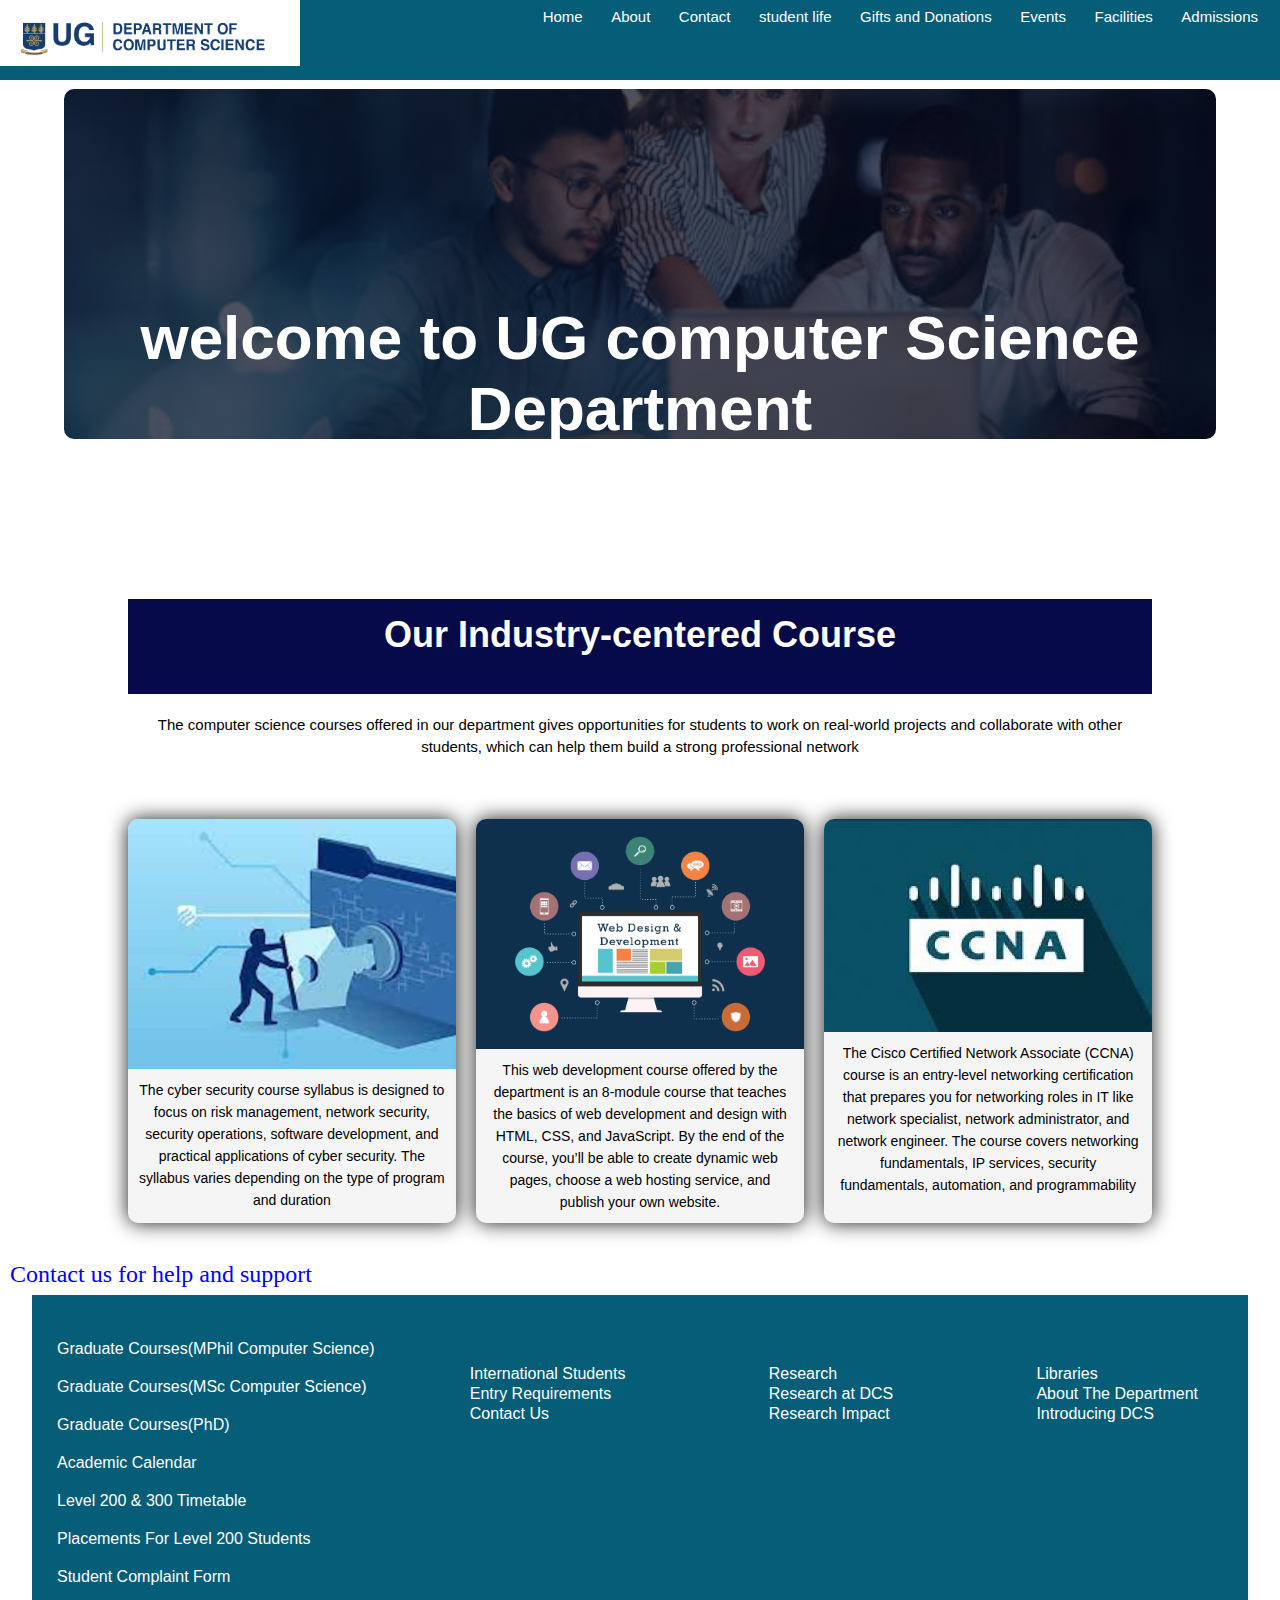
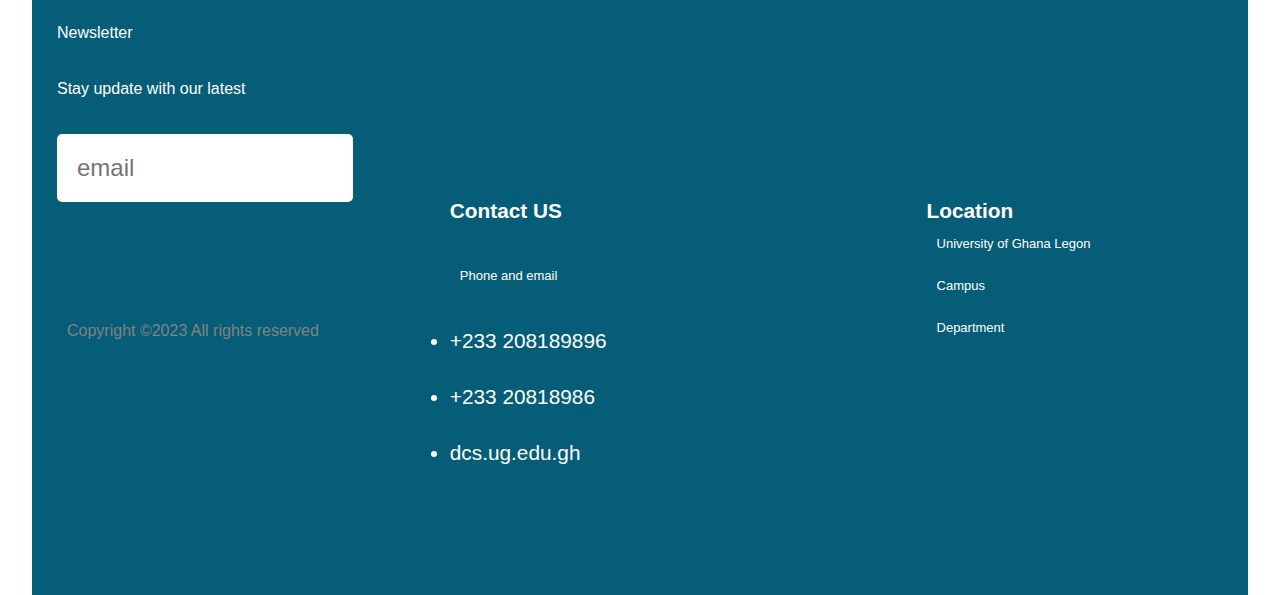
<file: courses.html>
<!DOCTYPE html>
<html lang="en">
<head>
    <meta charset="UTF-8">
    <meta name="viewport" content="width=device-width, initial-scale=1.0">
    <link rel="icon"  href="images/fave.png"/>
    <title>UG | COMPUTER SCIENCE DEPARTMENT</title>
	<link href='https://fonts.googleapis.com/css?family=Roboto:400,900,300,300italic,500,700' rel='stylesheet' type='text/css'>	
	<link href='https://fonts.googleapis.com/css?family=Roboto+Slab:400,700' rel='stylesheet' type='text/css'>
	<link href='https://fonts.googleapis.com/css?family=Niconne' rel='stylesheet' type='text/css'>
	<link rel="stylesheet" href="style.css">
    <title>UG | COMPUTER SCIENCE DEPARTMENT</title>
    <style>
        .courses-header {
            
                margin: 100px auto;
                margin-top: 50px ;
                width: 90%;
               height: 150px;
                background-image: linear-gradient(rgba(4,9,30,0.7),rgba(4,9,30,0.7)),url(./web_images/student.jpeg);
               background-position: center;
                background-size: cover;
                border-radius: 10px;
                text-align: center;
                padding: 100px 0px;
            }
        .nav-links ul li a{
            color: white;
        }
    
    .campus{
        padding-top: 50px;
        text-align: center;
        margin: auto;
        width: 80%;
    }
    .campus-col{
        border-radius: 10px;
        position: relative;
        flex-basis: 32%;
        margin-bottom: 30px;
        overflow: hidden;
        background-color:whitesmoke;
        border-color:rgba(0,0,0,0.7) ;
        box-shadow: 0 0 20px 0 rgba(0,0,0,0.9);

    
    }
    .campus-col img{
        width: 100%;
        display: block;
    }
    
    .layer{
        background: transparent;
        position: absolute;
        height: 100%;
        width: 100%;
        top: 0;
        left: 0;
        transition: 0.5s;

    }
    .layer:hover{
        /* background: rgba(234, 71, 71, 0.7); */
        box-shadow: rgba(0,0,0,0.7);
    }
    .layer h3{
        width: 100%;
        font: weight 500px; 
        color: white;
        font-size: 26px;
        bottom: 0;
        left: 50%;
        transform: translateX(-50%);
        position: absolute;
        opacity: 0;
        transition: 0.5s;
    }
    .layer:hover h3{
        opacity: 1;
        bottom: 49%;
        color: #000;
    }
    .first-course{
width: 480px;   
 }
 .row p{
    color: #000;
    font-size: 14px;
 }
    </style>
</head>
<body>
    <!-- <section class="courses-header" > -->
        
            <nav>
                 <!-- <div class="logo">        -->
                    <a href="courses.html"><img class="image" src="./web_images/cs_logo.png"></a>
                    <div class="nav-links">
                        <ul>
                            <li ><a href="index.html">Home</a></li>
                            <li ><a href="about.html">About</a></li>
                            <li><a href="contact.html">Contact</a></li>
                            <li><a href="student life.html">student life</a></li>
                            <li><a href="giving.html">Gifts and Donations</a></li>
                            <li><a href="event.html">Events</a></li> 
                            <li><a href="facilities.html">Facilities</a></li>
                            <li><a href="Admission.html">Admissions</a></li>

                            

                        </ul>
                    </div>     
            <div class="courses-header"></div>
        
        </div>
        
        <div class="text-box">
            <h1>welcome to UG computer Science Department</h1>
            <p>Join us in shaping the future of technology, exploring, learning,<br> and igniting your passion for the endless possibilities in computer science."
            </p>
            <a href="about.html" class="hero-btn">About Us</a>
        </div>
    </section> 
    <section class="campus"> 
        <h3 style="background-color: #060a48; height:80px ; width:100%; color:white; padding-top:15px">Our Industry-centered Course</h3>
        <p style="font-size: 15px; color:#000">  The computer science courses offered in our department gives opportunities for students to work on real-world projects and collaborate with other students, which can help them build a strong professional network </p>
        <div class="row">
            <div class="campus-col">
               <div class="first-course"><img src="./web_images/Cyber Security new.jpeg"></div> 
                <div > <p>The cyber security course syllabus is designed to focus on risk management, network security, security operations, software development, and practical applications of cyber security. The syllabus varies depending on the type of program and duration </p> </div>
            </div>
            <div class="campus-col">
                <img src="./web_images/Web Dev.png">
                <div> <p>This web development course offered by the department is an 8-module course that teaches the basics of web development and design with HTML, CSS, and JavaScript. By the end of the course, you’ll be able to create dynamic web pages, choose a web hosting service, and publish your own website.</p> </div>
            </div>
            <div class="campus-col">
               <div ><img src="./web_images/CCNA.png"></div> 
                <div > <p>The Cisco Certified Network Associate (CCNA) course is an entry-level networking certification that prepares you for networking roles in IT like network specialist, network administrator, and network engineer. The course covers networking fundamentals, IP services, security fundamentals, automation, and programmability </p>  </div>
            </div>
        </div>
            </section>
           <a href="contact.html"><p style="text-align: center; color:blue;  font-family: museo, serif;
            font-size: 1.5rem; text-decoration:none ">Contact us for help and support</p></a> 

            <section class="footer">

                <div class="left">
                    <li><a href="#">Graduate Courses(MPhil Computer Science)</a></li>
                    <li><a href="#">Graduate Courses(MSc Computer Science)</a></li>
                    <li><a href="#">Graduate Courses(PhD)</a></li>
                    <li><a href="#">Academic Calendar</a></li>
                    <li><a href="#"> Level 200 & 300 Timetable</a></li>
                    <li><a href="#">Placements For Level 200 Students</a></li>
                    <li><a href="#"> Student Complaint Form</a></li> <br>
                    <li><a href="#">Newsletter</a></li><br>
                    <li><a href="#" class="faint">Stay update with our latest</a></li><br><br>
                    <input type="text" name="" class="input" placeholder="email">
                    <br><br><br><br><br><br><br><br><br><br>
                    <p style="font-size: 1.0rem !important; color: rgb(131, 130, 130) ;  position: relative;" >
                        Copyright &copy;2023 All rights reserved</p>
                </div>
                <div class="right">
                    <div class="up">
                        <section>
                            <li><a href="">International Students</a></li>
                            <li><a href="">Entry Requirements</a></li>
                            <li><a href="">Contact Us</a></li>
                        </section>
                        <section>
                            <li><a href="">Research</a></li>
                            <li><a href="">Research at DCS</a></li>
                            <li><a href="">Research Impact</a></li>
                        </section>
                        <section>
                            <li><a href="">Libraries</a></li>
                            <li><a href="">About The Department</a></li>
                            <li><a href="">Introducing DCS</a></li>
                        </section>
        
                    </div>
         
                    <div class="down">
                        <section class="downleft">
                            <h2>Contact US</h2>
                            <p>Phone and email</p>
                            <li> <i class="fas fa-phone"></i> +233 208189896</li>
                            <li> <i class="fas fa-phone"></i> +233 20818986</li>
                            <li> <i class="fas fa-envelope"></i>dcs.ug.edu.gh</li>
                        </section>
        
                        <section class="downright">
                            <h2>Location</h2>
                            <p>University of Ghana Legon</p>
                            <p>Campus</p>
                            <p>Department</p>
                        </section>
                    </div>
                </div>
        
        </section>
</body>
</html>
</file>
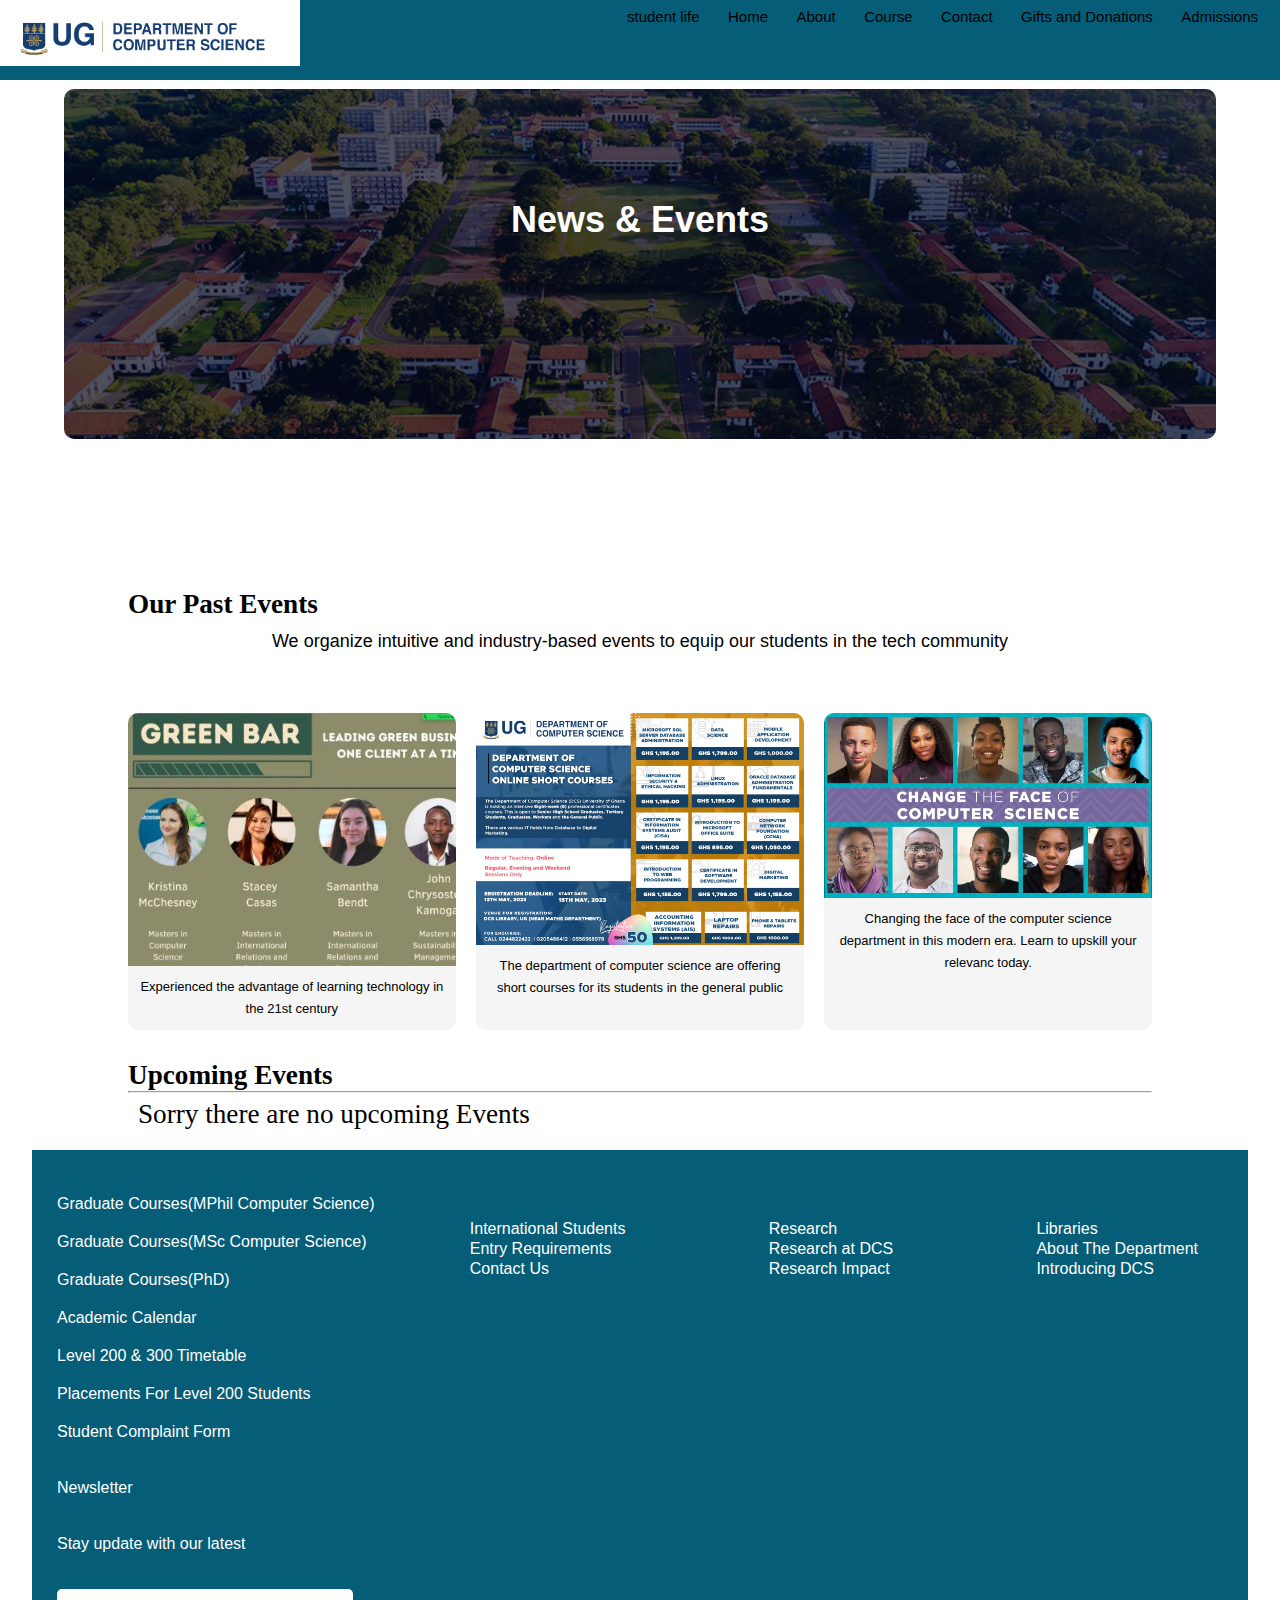
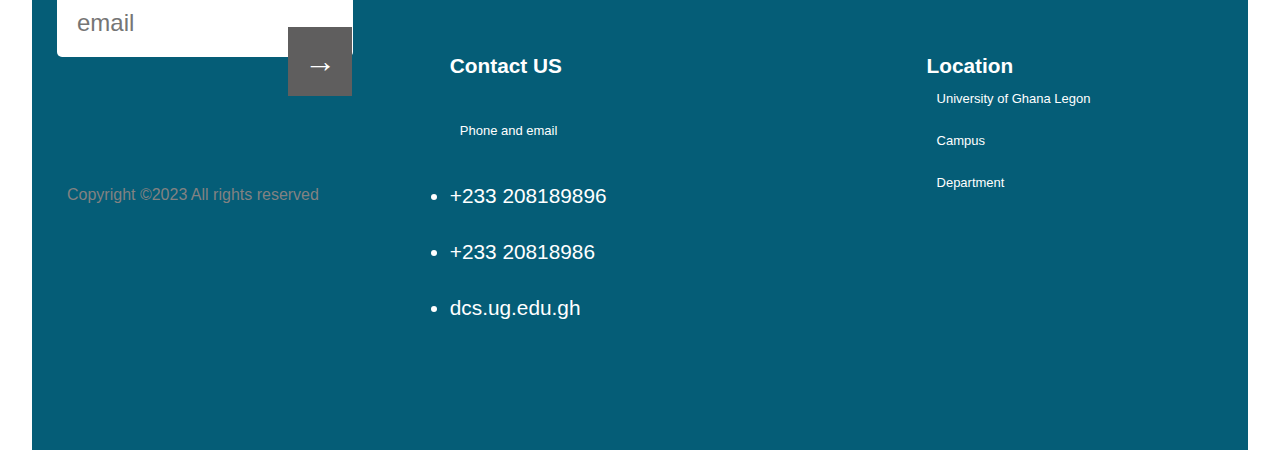
<file: event.html>
<!DOCTYPE html>
<html lang="en">
<head>
    <meta charset="UTF-8">
    <meta name="viewport" content="width=device-width, initial-scale=1.0">
    <link rel="icon"  href="images/fave.png"/>
    <title>UG | COMPUTER SCIENCE DEPARTMENT</title>
	<link href='https://fonts.googleapis.com/css?family=Roboto:400,900,300,300italic,500,700' rel='stylesheet' type='text/css'>	
	<link href='https://fonts.googleapis.com/css?family=Roboto+Slab:400,700' rel='stylesheet' type='text/css'>
	<link href='https://fonts.googleapis.com/css?family=Niconne' rel='stylesheet' type='text/css'>
	<link rel="stylesheet" href="style.css">
    <title>UG | COMPUTER SCIENCE DEPARTMENT</title>
    <style>
        .courses-header {
            
                margin: 100px auto;
                margin-top: 50px ;
                width: 90%;
               height: 150px;
                background-image: linear-gradient(rgba(4,9,30,0.7),rgba(4,9,30,0.7)),url(./web_images/event\ banner.jpeg);
               background-position: center;
                background-size: cover;
                border-radius: 10px;
                text-align: center;
                padding: 100px 0px;
                color: white;
            }
        .nav-links ul li a{
            color: black;
        }
    
    .campus{
        padding-top: 50px;
        text-align: center;
        margin: auto;
        width: 80%;
    }
    .campus h2{
        font-family: "museo", serif;
        font-size: 1.7rem;
        text-align: left;
    }
    .campus-col{
        border-radius: 10px;
        position: relative;
        flex-basis: 32%;
        margin-bottom: 30px;
        overflow: hidden;
        background-color:whitesmoke;
        border-color:rgba(0,0,0,0.7) ;
    
    }
    .campus-col img{
        width: 100%;
        display: block;
    }
    .layer{
        background: transparent;
        position: absolute;
        height: 100%;
        width: 100%;
        top: 0;
        left: 0;
        transition: 0.5s;

    }
    .layer:hover{
        /* background: rgba(234, 71, 71, 0.7); */
        box-shadow: rgba(0,0,0,0.7);
    }
    .layer h3{
        width: 100%;
        font: weight 500px; 
        color: white;
        font-size: 26px;
        bottom: 0;
        left: 50%;
        transform: translateX(-50%);
        position: absolute;
        opacity: 0;
        transition: 0.5s;
    }
    .layer:hover h3{
        opacity: 1;
        bottom: 49%;
        color: #000;
    }
    .first-course{
width: 480px;    }
.notice{
    font-family: "museo", serif;
        font-size: 1.7rem;
        text-align: left;
        color: #000;
        margin-bottom: 15px;
}
    </style>
</head>
<body>
    <!-- <section class="courses-header" > -->
        
            <nav>
                 <!-- <div class="logo">        -->
                    <a href="courses.html"><img class="image" src="./web_images/cs_logo.png"></a>
                    <div class="nav-links">
                        <ul>
                            <li><a href="student life.html">student life</a></li>
                            <li ><a href="index.html">Home</a></li>
                            <li ><a href="about.html">About</a></li>
                            <li><a href="courses.html">Course</a></li>
                            <li><a href="contact.html">Contact</a></li>
                            <li><a href="giving.html">Gifts and Donations</a></li>
                           <li><a href="Admission.html">Admissions </a></li>
                        </ul>
                    </div>     
            <div class="courses-header">
                <h3>News & Events</h3>
            </div>
        
        </div>
        
        <!-- <div class="text-box">
            <h1>welcome to UG computer Science Department</h1>
            <p>Join us in shaping the future of technology, exploring, learning,<br> and igniting your passion for the endless possibilities in computer science."
            </p>
            <a href="about.html" class="hero-btn">About Us</a>
        </div> -->

    <section class="campus"> 
        <h2 >Our Past  Events</h2>
        <p style="font-size: 18px; color:#000"> We organize intuitive and industry-based events to equip our students in the tech community</p>
        <div class="row">
            <div class="campus-col">
               <div class="first-course"><img src="./web_images/events.jpeg"></div> 
                <div > <p>Experienced the advantage of learning technology in the 21st century </p> </div>
            </div>
            <div class="campus-col">
                <img src="./web_images/events-pic.jpeg">
                <div> <p>The department of computer science are offering short courses for its students in the general public</p> </div>
            </div>
            <div class="campus-col">
               <div ><img src="./web_images/face.jpeg"></div> 
                <div > <p>Changing the face of the computer science department in this modern era. Learn to upskill your relevanc today.</p>  </div>
            </div>
            
        </div>
        <h2>Upcoming Events</h2>
        <hr>
            <p class="notice"> Sorry there are no upcoming Events</p>
            </section>
            <section class="footer">

                <div class="left">
                    <li><a href="#">Graduate Courses(MPhil Computer Science)</a></li>
                    <li><a href="#">Graduate Courses(MSc Computer Science)</a></li>
                    <li><a href="#">Graduate Courses(PhD)</a></li>
                    <li><a href="#">Academic Calendar</a></li>
                    <li><a href="#"> Level 200 & 300 Timetable</a></li>
                    <li><a href="#">Placements For Level 200 Students</a></li>
                    <li><a href="#"> Student Complaint Form</a></li> <br>
                    <li><a href="#">Newsletter</a></li><br>
                    <li><a href="#" class="faint">Stay update with our latest</a></li><br><br>
                    <input type="text" name="" class="input" placeholder="email"><button>→</button>
                    <br><br><br><br><br><br><br><br><br><br>
                    <p style="font-size: 1.0rem !important; color: rgb(131, 130, 130) ; top: -7vh; position: relative;" >Copyright &copy;2023 All rights reserved</p>
                </div>
                <div class="right">
                    <div class="up">
                        <section>
                            <li><a href="">International Students</a></li>
                            <li><a href="">Entry Requirements</a></li>
                            <li><a href="">Contact Us</a></li>
                        </section>
                        <section>
                            <li><a href="">Research</a></li>
                            <li><a href="">Research at DCS</a></li>
                            <li><a href="">Research Impact</a></li>
                        </section>
                        <section>
                            <li><a href="">Libraries</a></li>
                            <li><a href="">About The Department</a></li>
                            <li><a href="">Introducing DCS</a></li>
                        </section>
        
                    </div>
         
                    <div class="down">
                        <section class="downleft">
                            <h2>Contact US</h2>
                            <p>Phone and email</p>
                            <li> <i class="fas fa-phone"></i> +233 208189896</li>
                            <li> <i class="fas fa-phone"></i> +233 20818986</li>
                            <li> <i class="fas fa-envelope"></i>dcs.ug.edu.gh</li>
                        </section>
        
                        <section class="downright">
                            <h2>Location</h2>
                            <p>University of Ghana Legon</p>
                            <p>Campus</p>
                            <p>Department</p>
                        </section>
                    </div>
                </div>
        
        </section>
</body>
</html>
</file>
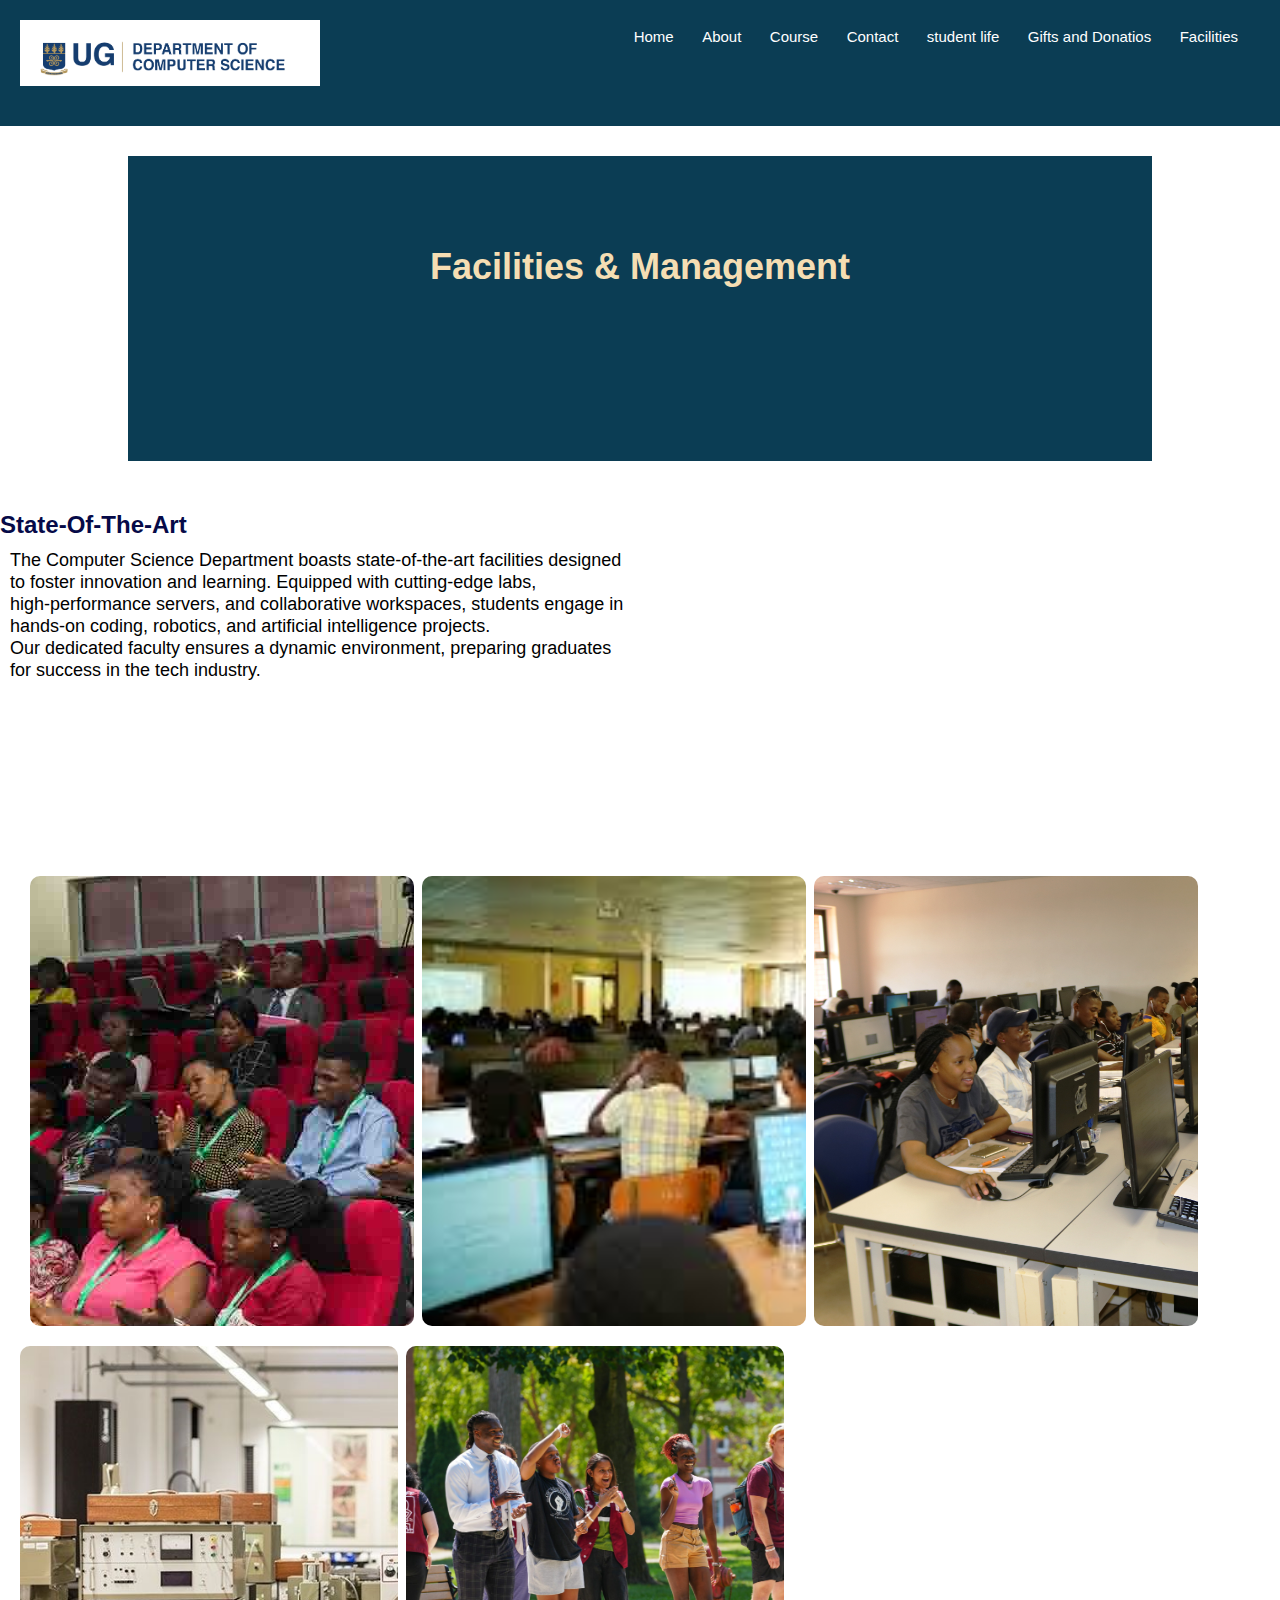
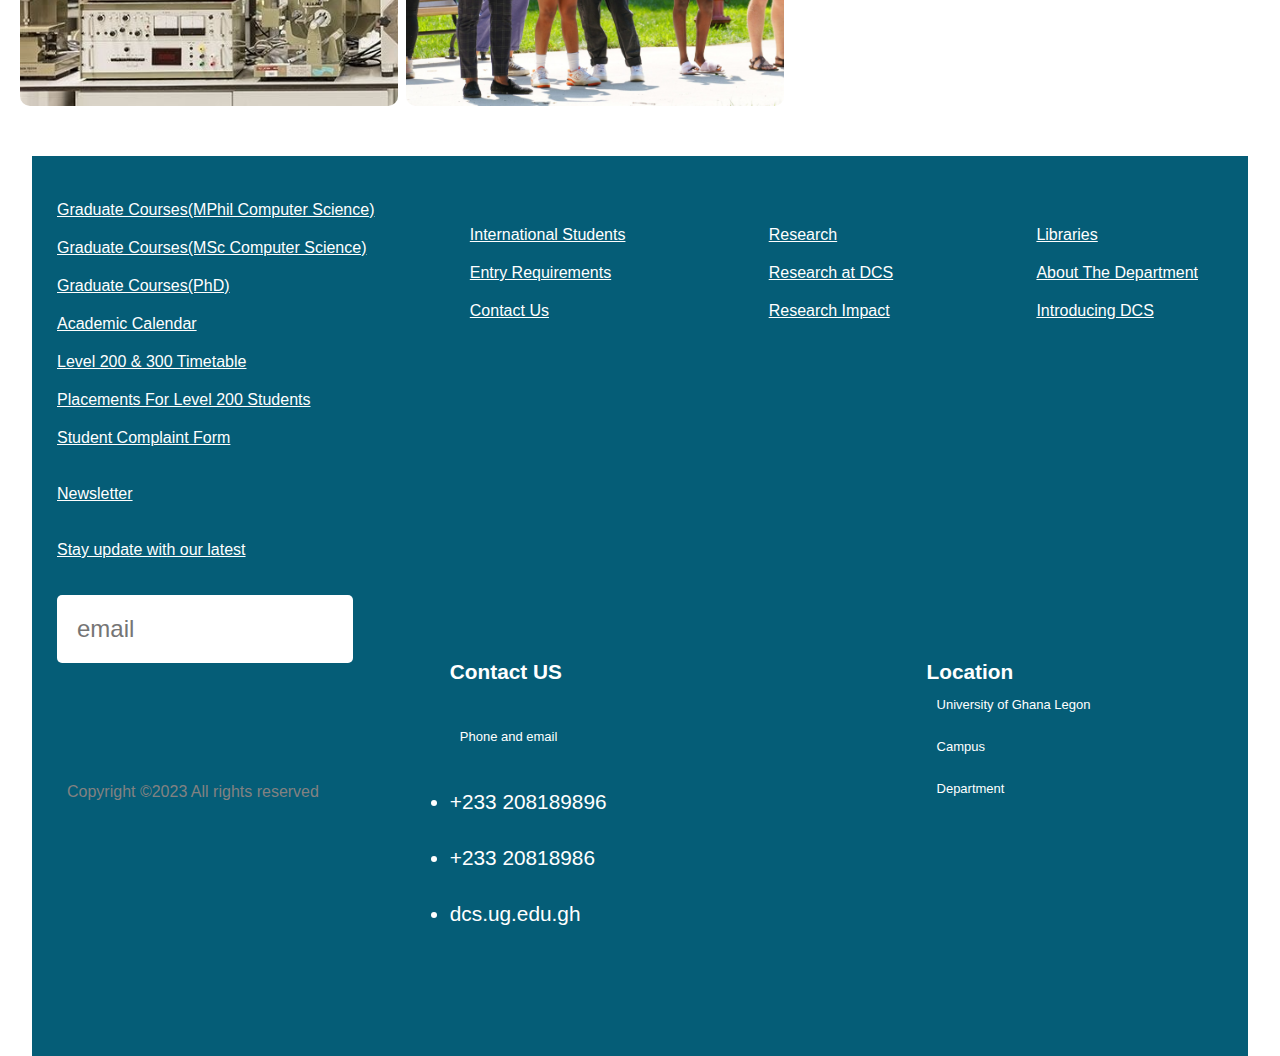
<file: facilities.html>
<!DOCTYPE html>
<html lang="en">
<head>
    <meta charset="UTF-8">
    <meta name="viewport" content="width=device-width, initial-scale=1.0">
    <link rel="icon"  href="images/fave.png"/>
    <title>UG | COMPUTER SCIENCE DEPARTMENT</title>
	<link href='https://fonts.googleapis.com/css?family=Roboto:400,900,300,300italic,500,700' rel='stylesheet' type='text/css'>	
	<link href='https://fonts.googleapis.com/css?family=Roboto+Slab:400,700' rel='stylesheet' type='text/css'>
	<link href='https://fonts.googleapis.com/css?family=Niconne' rel='stylesheet' type='text/css'>
	<link rel="stylesheet" href="style.css">
    <title>UG | COMPUTER SCIENCE DEPARTMENT</title>
</head>
<style>
    .logo{
        width: 300px;
        margin-bottom: 0%;
        background: none;
        margin-left: 0px;
    }
    .image{
        position: relative;
        width: 300px;
        background-color:#08548a ;
        float: left;
        
    }
    nav{
        /* overflow: hidden;
        display: flex;
        padding: 2% 6%;
        justify-content: space-between;*/
        height: 14vh;
        background-color: #0b3d54; 
        top: 0; 
        top: 0;
        /* position: fixed; */
        scroll-behavior: smooth;
        z-index: 1000;
    }
    
    
     nav a {
        float: left;
        display: block;
    
        color: #fff ;
        text-align: center;
        text-decoration: none;
    } 
     nav a:hover{
        cursor: pointer;
    } 
    .logo{
        width: 300px;
        margin-bottom: 0%;
        background: none;
        margin-left: 0px;
    }
    .image{
        position: relative;
        width: 300px;
        background-color:#08548a ;
        float: left;
        
    }
    .nav-links{
       display: flex;
       flex-direction: row;
       justify-content: space-between;
       padding: 20px;

    }
    .nav-links ul li{
        list-style: none;
        display:inline-block ;
        padding: 8px 12px;
        position: relative;
    }
    .nav-links ul li a{
       color:#fff;
       text-decoration: none;
       font-size: 15px;
    }
    .nav-links ul li ::after{
        content: "";
        width: 0%;
        height: 2px;
        background: #060a48;
        display: block;
        margin: auto;
        transition: 0.5s;
    }
    .nav-links ul li :hover::after{
        width: 100%;
    }
    .facilities{
        width: 80%;
        height: 25vh;
        background-color:#0b3d54;
        margin-top: 30px;
        color: wheat;
        margin-bottom: 50px;
    }
    .h2{
        float: left;
        font-size: 18px;
        color: black;
    }
    .facilities-para{
  width: 50%;
    }
    .facilities-section{
        height: 80vh;
    }
    .content{
        width: 100%;
        height: 80vh;
        background-color: red;
        margin-top: 30px;
    }
    
    
    
    .main-div{
        margin-top: 0px;
        width: 100%;
        display: flex;
        gap: .5rem;
        flex-wrap: wrap;
        padding-right: 0px;
        padding-left: 30px;
    }
    .main-div>div{
        width: 30%;
        height: 50vh;
        border-radius: 10px;
    }
    .sub-div>div{
        width: 30%;
        background-color: rgb(51, 0, 255);
        height: 40vh;
        border-radius: 10px;
    }
    .sub-div{
        padding-left: 20px;
        margin-top: 20px;
        display: flex;
        gap: 0.5rem;
        flex-wrap: wrap;
        border-radius: 10px;
    }
    .images-div{
        background-image: url(./web_images/facilities-image.jpeg);

    }
    .footer{
        margin-top: 50px;
    }
    
</style>
<body>
        <nav>
            <!-- <div class="logo"> -->        
                <div class="nav-links">
                    <a href="about.html"><img class="image" src="./web_images/cs_logo.png"></a>

                    <ul>
                        <li ><a href="index.html">Home</a></li>
                        <li ><a href="about.html">About</a></li>
                        <li><a href="courses.html">Course</a></li>
                        <li><a href="contact.html">Contact</a></li>
                        <li><a href="student life.html">student life</a></li>
                        <li><a href="giving.html">Gifts and Donatios</a></li>
                       <li><a href="facilities.html">Facilities</a></li>
                    </ul>
                </div>     
        
        </nav>
<section class="facilities-section">
    <div class="facilities"> <h3>Facilities & Management</h3></div>
    <div class="facilities-para">
        <h2 style="color: #060a48;">State-Of-The-Art</h2>
        <p class="h2">The Computer Science Department boasts state-of-the-art facilities designed to foster innovation and learning. Equipped with cutting-edge labs,<br> high-performance servers, and collaborative workspaces, students engage in hands-on coding, robotics, and artificial intelligence projects.<br> Our dedicated faculty ensures a dynamic environment, preparing graduates for success in the tech industry.</p>
    </div>
</section>
<section>
    <div class="main-div">
        <div class="images-div"></div>
        <div class="images-div2" style="background-image: url(./web_images/lab\ session.jpeg); background-size:cover; border: radius 10px;"></div>
        <div class="images-div3" style="background:url(./web_images/library-image.jpeg) ; background-size:cover; border: radius 10px;"></div>
    </div>
    <div class="sub-div">
        <div class="images-div4" style="background-image:url(./web_images/lab.jpeg); background-size:cover ; border: radius 10px;"></div>
        <div class="images-div5" style="background-image:url(./web_images/int-std.jpeg); background-size:cover ; border: radius 10px;">
    </div>
</section>
<section class="footer">

    <div class="left">
        <li><a href="#">Graduate Courses(MPhil Computer Science)</a></li>
        <li><a href="#">Graduate Courses(MSc Computer Science)</a></li>
        <li><a href="#">Graduate Courses(PhD)</a></li>
        <li><a href="#">Academic Calendar</a></li>
        <li><a href="#"> Level 200 & 300 Timetable</a></li>
        <li><a href="#">Placements For Level 200 Students</a></li>
        <li><a href="#"> Student Complaint Form</a></li> <br>
        <li><a href="#">Newsletter</a></li><br>
        <li><a href="#" class="faint">Stay update with our latest</a></li><br><br>
        <input type="text" name="" class="input" placeholder="email">
        <br><br><br><br><br><br><br><br><br><br>
        <p style="font-size: 1.0rem !important; color: rgb(131, 130, 130) ;  position: relative;" >
            Copyright &copy;2023 All rights reserved</p>
    </div>
    <div class="right">
        <div class="up">
            <section>
                <li><a href="">International Students</a></li>
                <li><a href="">Entry Requirements</a></li>
                <li><a href="">Contact Us</a></li>
            </section>
            <section>
                <li><a href="">Research</a></li>
                <li><a href="">Research at DCS</a></li>
                <li><a href="">Research Impact</a></li>
            </section>
            <section>
                <li><a href="">Libraries</a></li>
                <li><a href="">About The Department</a></li>
                <li><a href="">Introducing DCS</a></li>
            </section>

        </div>

        <div class="down">
            <section class="downleft">
                <h2>Contact US</h2>
                <p>Phone and email</p>
                <li> <i class="fas fa-phone"></i> +233 208189896</li>
                <li> <i class="fas fa-phone"></i> +233 20818986</li>
                <li> <i class="fas fa-envelope"></i>dcs.ug.edu.gh</li>
            </section>

            <section class="downright">
                <h2>Location</h2>
                <p>University of Ghana Legon</p>
                <p>Campus</p>
                <p>Department</p>
            </section>
        </div>
    </div>

</section>
</body>
</html>
</file>
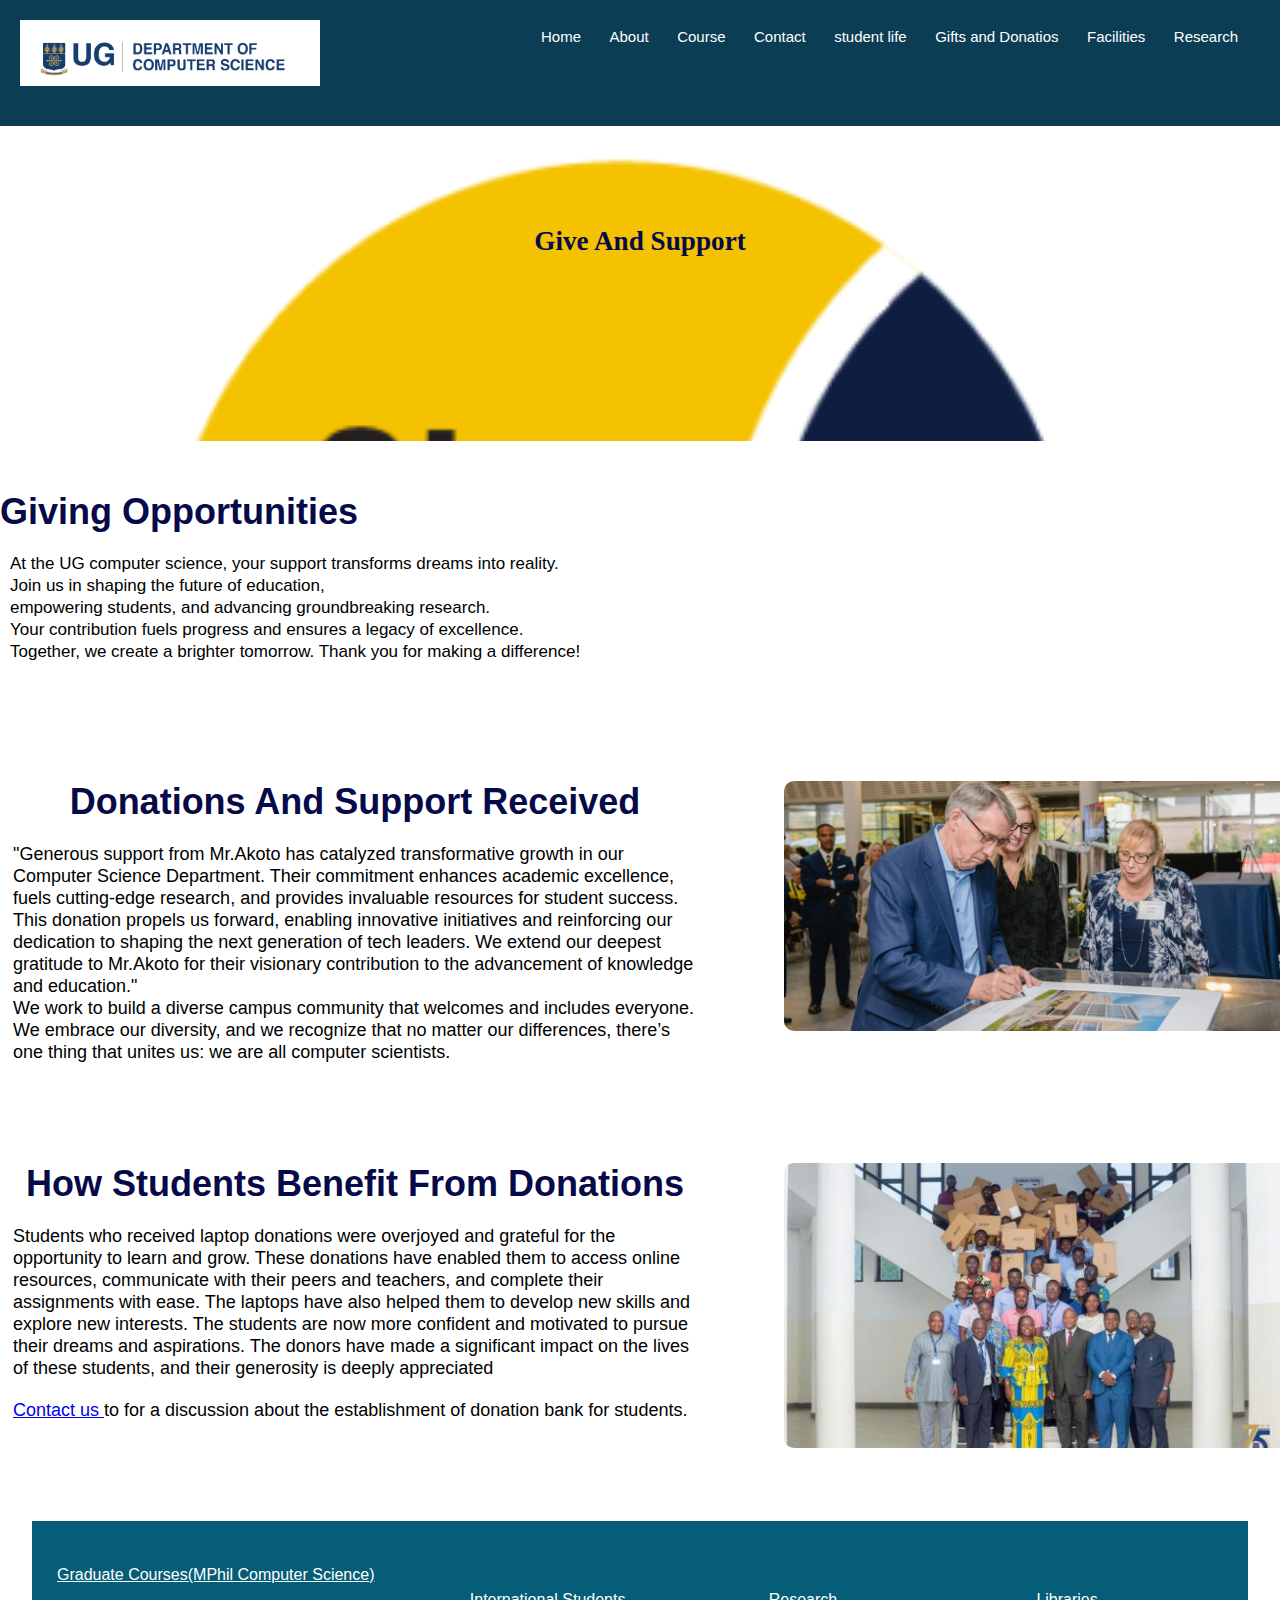
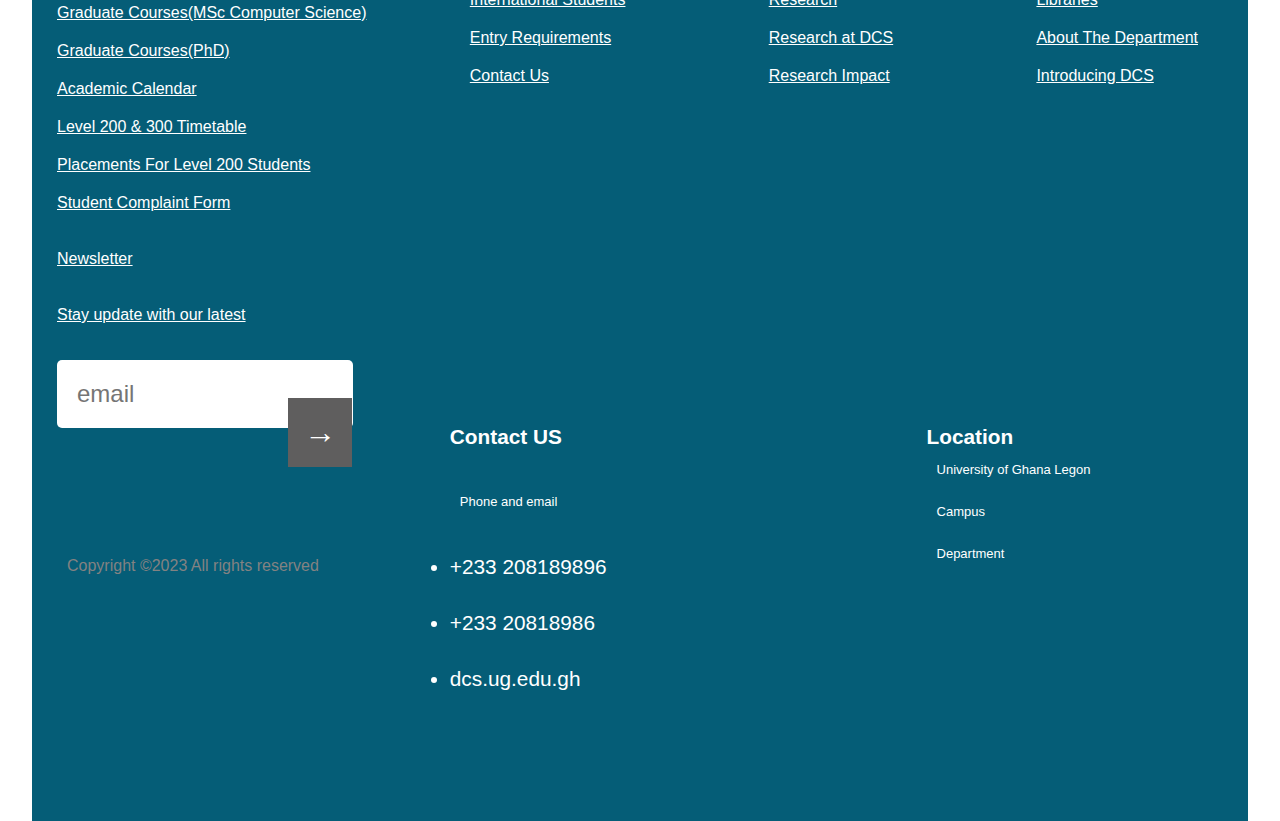
<file: giving.html>
<!DOCTYPE html>
<html lang="en">
<head>
    <meta charset="UTF-8">
    <meta name="viewport" content="width=device-width, initial-scale=1.0">
    <link rel="icon"  href="./web_images/cs_logo.png"/>
    <title>UG | COMPUTER SCIENCE DEPARTMENT</title>
    	<!-- Fonts -->
	<link href='https://fonts.googleapis.com/css?family=Roboto:400,900,300,300italic,500,700' rel='stylesheet' type='text/css'>	
	<link href='https://fonts.googleapis.com/css?family=Roboto+Slab:400,700' rel='stylesheet' type='text/css'>
	<link href='https://fonts.googleapis.com/css?family=Niconne' rel='stylesheet' type='text/css'>
	<link rel="stylesheet" href="style.css">
    <style>
        .logo{
            width: 300px;
            margin-bottom: 0%;
            background: none;
            margin-left: 0px;
        }
        .image{
            position: relative;
            width: 300px;
            background-color:#08548a ;
            float: left;
            
        }
        nav{
            /* overflow: hidden;
            display: flex;
            padding: 2% 6%;
            justify-content: space-between;*/
            height: 14vh;
            background-color: #0b3d54; 
            top: 0; 
            top: 0;
            /* position: fixed; */
            scroll-behavior: smooth;
            z-index: 1000;
        }
        
        
         nav a {
            float: left;
            display: block;
        
            color: #fff ;
            text-align: center;
            text-decoration: none;
        } 
         nav a:hover{
            cursor: pointer;
        } 
        .logo{
            width: 300px;
            margin-bottom: 0%;
            background: none;
            margin-left: 0px;
        }
        .image{
            position: relative;
            width: 300px;
            float: left;
            
        }
        .nav-links{
           display: flex;
           flex-direction: row;
           justify-content: space-between;
           padding: 20px;
    
        }
        .nav-links ul li{
            list-style: none;
            display:inline-block ;
            padding: 8px 12px;
            position: relative;
        }
        .nav-links ul li a{
           color:#fff;
           text-decoration: none;
           font-size: 15px;
        }
        .nav-links ul li ::after{
            content: "";
            width: 0%;
            height: 2px;
            background: #060a48;
            display: block;
            margin: auto;
            transition: 0.5s;
        }
        .nav-links ul li :hover::after{
            width: 100%;
        }
        .facilities{
            width: 80%;
            height: 25vh;
            margin-top: 10px;
            background-image: url(./web_images/give.png);
            background-repeat: no-repeat;
            background-size: 100%;
            color: #060a48;
            margin-bottom: 50px;
        }
        .facilities-section{
            margin-top: 0px;
            height: 65vh;
        }
        .student-life{
            width: 100%;
            margin-left: 3px;
        margin-top: 60px;  
        padding-right: 10px;  
        margin-bottom: 90px;}
            .community{
                width: 55%;
            }
            .community p{
                font-size: 18px;
                color: black;
                overflow: hidden;
            }
           .community h3{
            margin-top: 50px;
         margin-bottom: 10px;
         text-align: center;
        overflow: hidden;  
        color: #060a48;
     }
        .student-center{
            background-color:#055d77 ;
            width:40%;
            border-radius: 10px;
         margin-left: 15px; 
          }
          .student-center  p{
            font-family: "museo", serif;
            font-size: 1.5rem;  
        text-decoration: none;
        color: white;
        text-align: center;
        margin-top: 20px;
        
        }
        .picture-frame img{
            width: 100%;
            border-radius: 10px;
        padding-right: 10px;
        }
        .picture-frame{
            width: 30%;
            float: right;
            width: 39%;
            height: 28%;
        }
        .h2{
font-size: 17px;
color: black;
        }
        .facilities h3{
            font-family: "museo", serif;
        font-size: 1.7rem;
        }
        .facilities-para{
            margin-top: 0px;
        }
        .facilities-section h2{
                font-size: 18px;
                color: #060a48;
                overflow: hidden;
                margin-left: 50px;
            }
        
       
        
    </style>
</head>

<body>
    
    <nav>
        <!-- <div class="logo"> -->        
            <div class="nav-links">
                <a href="about.html"><img class="image" src="./web_images/cs_logo.png"></a>

                <ul>
                    <li ><a href="index.html">Home</a></li>
                    <li ><a href="about.html">About</a></li>
                    <li><a href="courses.html">Course</a></li>
                    <li><a href="contact.html">Contact</a></li>
                    <li><a href="student life.html">student life</a></li>
                    <li><a href="giving.html">Gifts and Donatios</a></li>
                    <li><a href="facilities.html">Facilities</a></li>
                    <li><a href="research.html">Research</a></li>

                </ul>
            </div>     
    
    </nav>
<section class="facilities-section">
<div class="facilities"> <h3>Give And Support</h3></div>
<div class="facilities-para">
    <h3 style="color: #060a48;  font: size 18px; text-align:left">Giving Opportunities</h3>
    <p class="h2">At the UG computer science, your support transforms dreams into reality. <br> Join us in shaping the future of education, <br>empowering students, and advancing groundbreaking research. <br>Your contribution fuels progress and ensures a legacy of excellence. <br>Together, we create a brighter tomorrow. Thank you for making a difference!
    </p>
</div>
</section>
<section class="student-life">
    <div class="picture-frame">    
            <img src="./web_images/giving2.jpeg"> 
    </div>
<div class="community">

<h3>Donations And Support Received</h3>
<p>"Generous support from Mr.Akoto has catalyzed transformative growth in our Computer Science Department. Their commitment enhances academic excellence, fuels cutting-edge research, and provides invaluable resources for student success. This donation propels us forward, enabling innovative initiatives and reinforcing our dedication to shaping the next generation of tech leaders. We extend our deepest gratitude to Mr.Akoto for their visionary contribution to the advancement of knowledge and education."

<br>
We work to build a diverse campus community that welcomes and includes everyone. We embrace our diversity, and we recognize that no matter our differences, there’s one thing that unites us: we are all computer scientists.

</p>

</div>

</section>
<section class="student-life">
    <div class="picture-frame">    
        <img src="./web_images/donation.jpeg"> 
        </div>
    <div class="community" >
        <h3>How Students Benefit From Donations</h3>
     <p>  Students who received laptop donations were overjoyed and grateful for the opportunity to learn and grow. These donations have enabled them to access online resources, communicate with their peers and teachers, and complete their assignments with ease. The laptops have also helped them to develop new skills and explore new interests. The students are now more confident and motivated to pursue their dreams and aspirations. The donors have made a significant impact on the lives of these students, and their generosity is deeply appreciated
    </p>
      <p> <a href="contact.html">Contact us </a> to for a discussion about the establishment of donation bank for students.</p>
     
    </section>
    <section class="footer">

        <div class="left">
            <li><a href="#">Graduate Courses(MPhil Computer Science)</a></li>
            <li><a href="#">Graduate Courses(MSc Computer Science)</a></li>
            <li><a href="#">Graduate Courses(PhD)</a></li>
            <li><a href="#">Academic Calendar</a></li>
            <li><a href="#"> Level 200 & 300 Timetable</a></li>
            <li><a href="#">Placements For Level 200 Students</a></li>
            <li><a href="#"> Student Complaint Form</a></li> <br>
            <li><a href="#">Newsletter</a></li><br>
            <li><a href="#" class="faint">Stay update with our latest</a></li><br><br>
            <input type="text" name="" class="input" placeholder="email"><button>→</button>
            <br><br><br><br><br><br><br><br><br><br>
            <p style="font-size: 1.0rem !important; color: rgb(131, 130, 130) ; top: -7vh; position: relative;">Copyright &copy;2023 All rights reserved</p>
        </div>
        <div class="right">
            <div class="up">
                <section>
                    <li><a href="">International Students</a></li>
                    <li><a href="">Entry Requirements</a></li>
                    <li><a href="">Contact Us</a></li>
                </section>
                <section>
                    <li><a href="">Research</a></li>
                    <li><a href="">Research at DCS</a></li>
                    <li><a href="">Research Impact</a></li>
                </section>
                <section>
                    <li><a href="">Libraries</a></li>
                    <li><a href="">About The Department</a></li>
                    <li><a href="">Introducing DCS</a></li>
                </section>

            </div>
 
            <div class="down">
                <section class="downleft">
                    <h2>Contact US</h2>
                    <p>Phone and email</p>
                    <li> <i class="fas fa-phone"></i> +233 208189896</li>
                    <li> <i class="fas fa-phone"></i> +233 20818986</li>
                    <li> <i class="fas fa-envelope"></i>dcs.ug.edu.gh</li>
                </section>

                <section class="downright">
                    <h2>Location</h2>
                    <p>University of Ghana Legon</p>
                    <p>Campus</p>
                    <p>Department</p>
                </section>
            </div>
        </div>

</section>
<body>
    
</body>
</html>
</file>
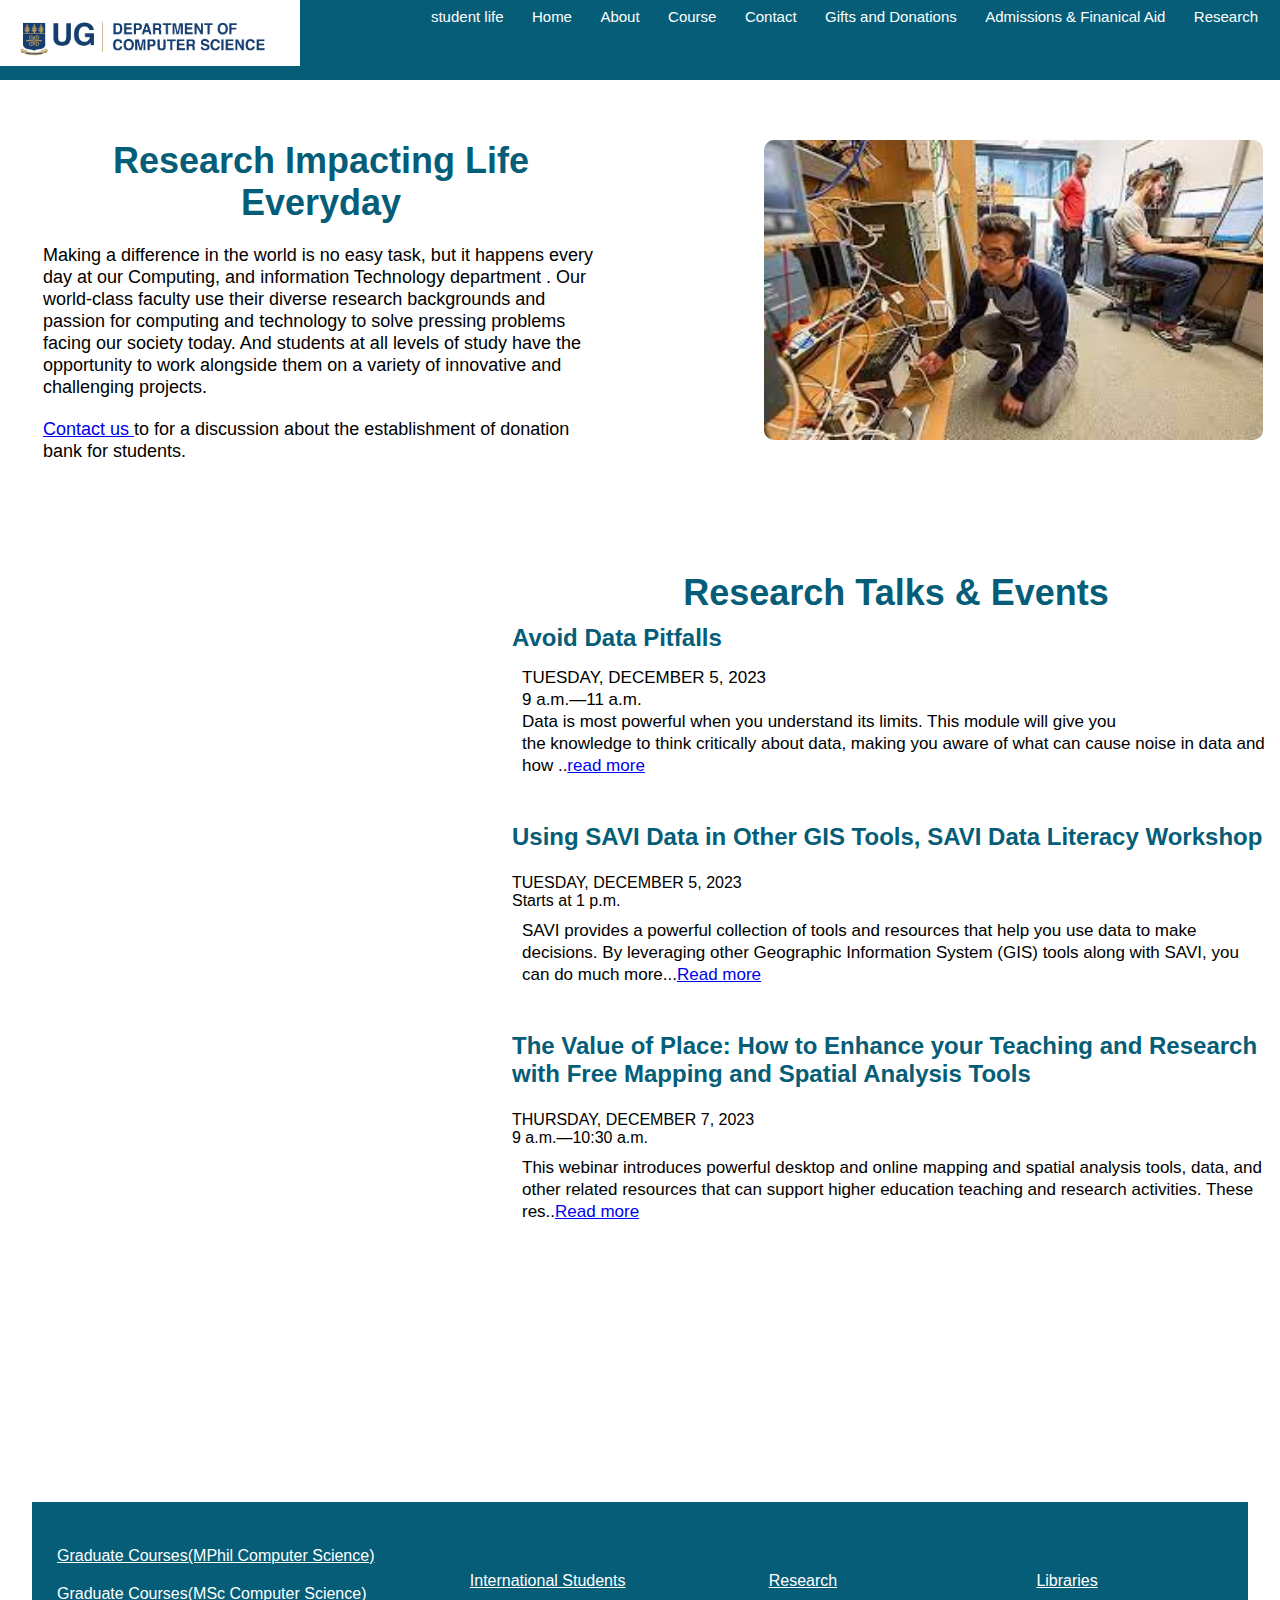
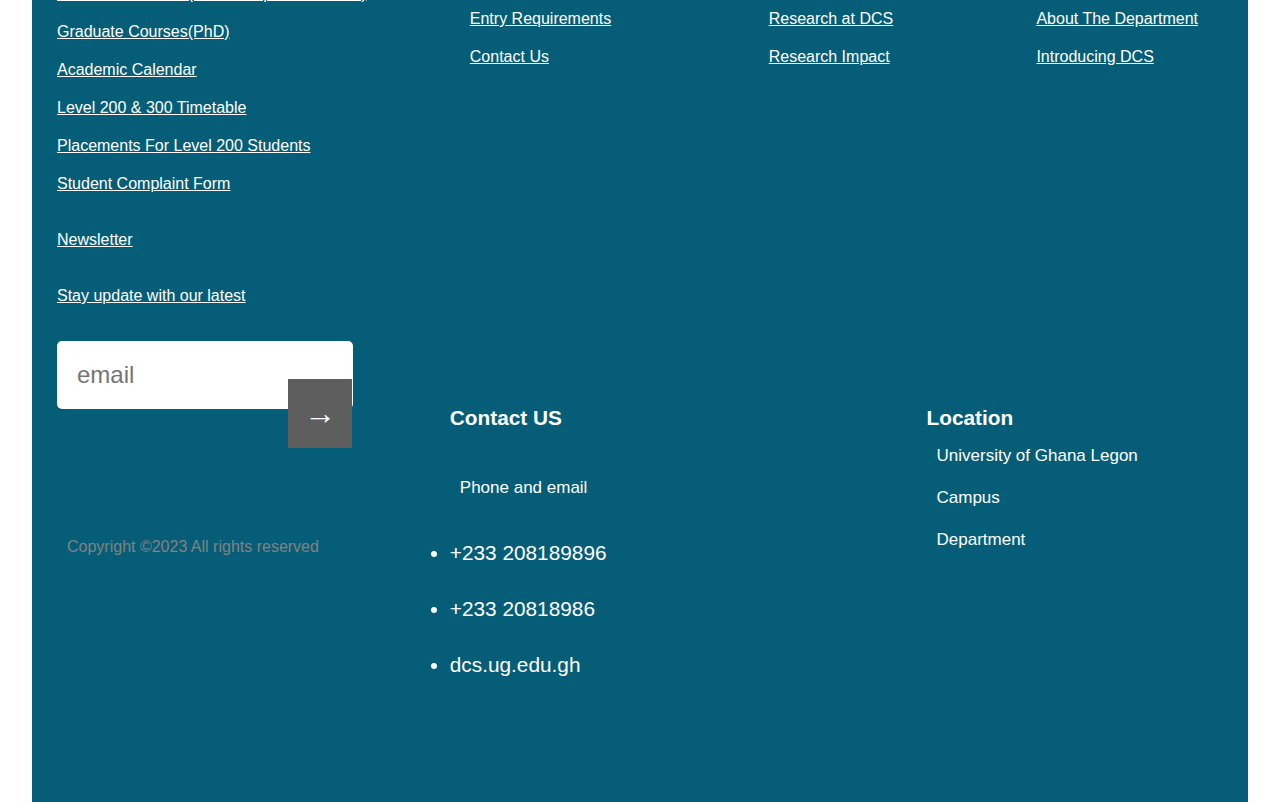
<file: research.html>
<!DOCTYPE html>
<html lang="en">
<head>
    <meta charset="UTF-8">
    <meta name="viewport" content="width=device-width, initial-scale=1.0">
    <link rel="icon"  href="images/fave.png"/>
    <title>UG | COMPUTER SCIENCE DEPARTMENT</title>
	<link href='https://fonts.googleapis.com/css?family=Roboto:400,900,300,300italic,500,700' rel='stylesheet' type='text/css'>	
	<link href='https://fonts.googleapis.com/css?family=Roboto+Slab:400,700' rel='stylesheet' type='text/css'>
	<link href='https://fonts.googleapis.com/css?family=Niconne' rel='stylesheet' type='text/css'>
    <link href="style.css" rel="stylesheet">
    <title>UG | COMPUTER SCIENCE DEPARTMENT</title>
    <style>
        .courses-header {
            
                margin: 100px auto;
                margin-top: 50px ;
                width: 90%;
               height: 150px;
                background-image: linear-gradient(rgba(4,9,30,0.7),rgba(4,9,30,0.7)),url(./web_images/event\ banner.jpeg);
               background-position: center;
                background-size: cover;
                border-radius: 10px;
                text-align: center;
                padding: 100px 0px;
                color: white;
            }
        .nav-links ul li a{
            color: white;
        }
    
    .campus{
        padding-top: 50px;
        text-align: center;
        margin: auto;
        width: 80%;
    }
    .campus h2{
        font-family: "museo", serif;
        font-size: 1.7rem;
        text-align: left;
    }
    .campus-col{
        border-radius: 10px;
        position: relative;
        flex-basis: 32%;
        margin-bottom: 30px;
        overflow: hidden;
        background-color:whitesmoke;
        border-color:rgba(0,0,0,0.7) ;
    
    }
    .campus-col img{
        width: 100%;
        display: block;
    }
    .layer{
        background: transparent;
        position: absolute;
        height: 100%;
        width: 100%;
        top: 0;
        left: 0;
        transition: 0.5s;

    }
    .layer:hover{
        /* background: rgba(234, 71, 71, 0.7); */
        box-shadow: rgba(0,0,0,0.7);
    }
    .layer h3{
        width: 100%;
        font: weight 500px; 
        color: white;
        font-size: 26px;
        bottom: 0;
        left: 50%;
        transform: translateX(-50%);
        position: absolute;
        opacity: 0;
        transition: 0.5s;
    }
    .layer:hover h3{
        opacity: 1;
        bottom: 49%;
        color: #000;
    }
    .first-course{
width: 480px;    }
.notice{
    font-family: "museo", serif;
        font-size: 1.7rem;
        text-align: left;
        color: #000;
        margin-bottom: 15px;
}
.student-life{
    width: 100%;
    margin-left: 3px;
margin-top: 60px;  
padding-right: 10px;  
margin-bottom: 90px;}
    .community{
        width: 45%;
        margin-left: 30px;
    }
    .community p{
        font-size: 18px;
        color: black;
        overflow: hidden;
    }
   .community h3{
    margin-top: 50px;
 margin-bottom: 10px;
 text-align: center;
overflow: hidden;  
color: #060a48;
}
.student-center{
    background-color:#055d77 ;
    width:40%;
    border-radius: 10px;
 margin-left: 15px; 
  }
  .student-center  p{
    font-family: "museo", serif;
    font-size: 1.5rem;  
text-decoration: none;
color: white;
text-align: center;
margin-top: 20px;

}
.picture-frame img{
    width: 100%;
    border-radius: 10px;
padding-right: 0px;
}
.picture-frame{
    padding-right: 20px;
    margin-left: 20px;
    width: 55%;
    float: right;
    width: 39%;
    height: 28%;
    margin-right: 0px;
}
.research{
    width: 60%;
    float: right;
    height: 100vh;
    margin-bottom: 40px;
}
p{
    font-size: 17px;
    color: black;
}
h2, h3{
    color: #055d77;
    margin-bottom: 5px;
}
h3{
    margin-bottom: 10px;
}
    

    </style>
</head>
<body>
    <!-- <section class="research-header" > -->
        
            <nav>
                <!-- <div class="logo">        -->
                   <a href="research.html"><img class="image" src="./web_images/cs_logo.png"></a>
                   <div class="nav-links">
                       <ul>
                           <li><a href="student life.html">student life</a></li>
                           <li ><a href="index.html">Home</a></li>
                           <li ><a href="about.html">About</a></li>
                           <li><a href="courses.html">Course</a></li>
                           <li><a href="contact.html">Contact</a></li>
                           <li><a href="giving.html">Gifts and Donations</a></li>
                          <li><a href="financial">Admissions & Finanical Aid</a></li>
                          <li><a href="research.html">Research</a></li>


                       </ul>
                   </div>  
                   </nav>
        </section>
            

                    <section class="student-life">
                        <div class="picture-frame">    
                            <img src="./web_images/research.jpeg"> 
                           
                            </div>
                            
    </body>
                        <div class="community" >
                            <h3 style="color: #055d77;">Research Impacting Life Everyday</h3>
                         <p>  Making a difference in the world is no easy task, but it happens every day at our Computing, and information Technology department . Our world-class faculty use their diverse research backgrounds and passion for computing and technology to solve pressing problems facing our society today. And students at all levels of study have the opportunity to work alongside them on a variety of innovative and challenging projects.
                        </p>
                          <p> <a href="contact.html">Contact us </a> to for a discussion about the establishment of donation bank for students.</p>
                         
                        </section>
                        <section>
<div class="research">
    
       <div><h3 style="display: block;">Research Talks & Events</h3></div> 
           <h2>Avoid Data Pitfalls </h2>
           <P>TUESDAY, DECEMBER 5, 2023
<br>
            9 a.m.—11 a.m.
            <br>
            Data is most powerful when you understand its limits. This module will give you<br> the knowledge to think critically about data, making you aware of what can cause noise in data and how ..<a href="event.html">read more</a></P>
    
    <br><br>
   <h2>Using SAVI Data in Other GIS Tools, SAVI Data Literacy Workshop</h2> 
<br>
TUESDAY, DECEMBER 5, 2023
<br>
Starts at 1 p.m.

<p>SAVI provides a powerful collection of tools and resources that help you use data to make decisions. By leveraging other Geographic Information System (GIS) tools along with SAVI, you can do much more...<a href="event.html">Read more</a></p>

<br><br>
<h2>The Value of Place: How to Enhance your Teaching and Research with Free Mapping and Spatial Analysis Tools
</h2>
<br>
THURSDAY, DECEMBER 7, 2023
<br>
9 a.m.—10:30 a.m.

<P>This webinar introduces powerful desktop and online mapping and spatial analysis tools, data, and other related resources that can support higher education teaching and research activities. These res..<a href="event.html">Read more</a></P>

</div>  
</section>
<section class="footer" style="overflow: hidden;">

    <div class="left">
        <li><a href="#">Graduate Courses(MPhil Computer Science)</a></li>
        <li><a href="#">Graduate Courses(MSc Computer Science)</a></li>
        <li><a href="#">Graduate Courses(PhD)</a></li>
        <li><a href="#">Academic Calendar</a></li>
        <li><a href="#"> Level 200 & 300 Timetable</a></li>
        <li><a href="#">Placements For Level 200 Students</a></li>
        <li><a href="#"> Student Complaint Form</a></li> <br>
        <li><a href="#">Newsletter</a></li><br>
        <li><a href="#" class="faint">Stay update with our latest</a></li><br><br>
        <input type="text" name="" class="input" placeholder="email"><button>→</button>
        <br><br><br><br><br><br><br><br><br><br>
        <p style="font-size: 1.0rem !important; color: rgb(131, 130, 130) ; top: -7vh; position: relative;">Copyright &copy;2023 All rights reserved</p>
    </div>
    <div class="right">
        <div class="up">
            <section>
                <li><a href="">International Students</a></li>
                <li><a href="">Entry Requirements</a></li>
                <li><a href="">Contact Us</a></li>
            </section>
            <section>
                <li><a href="">Research</a></li>
                <li><a href="">Research at DCS</a></li>
                <li><a href="">Research Impact</a></li>
            </section>
            <section>
                <li><a href="">Libraries</a></li>
                <li><a href="">About The Department</a></li>
                <li><a href="">Introducing DCS</a></li>
            </section>

        </div>

        <div class="down">
            <section class="downleft">
                <h2>Contact US</h2>
                <p>Phone and email</p>
                <li> <i class="fas fa-phone"></i> +233 208189896</li>
                <li> <i class="fas fa-phone"></i> +233 20818986</li>
                <li> <i class="fas fa-envelope"></i>dcs.ug.edu.gh</li>
            </section>

            <section class="downright">
                <h2>Location</h2>
                <p>University of Ghana Legon</p>
                <p>Campus</p>
                <p>Department</p>
            </section>
        </div>
    </div>

</section>              
</body>
</html>
</file>
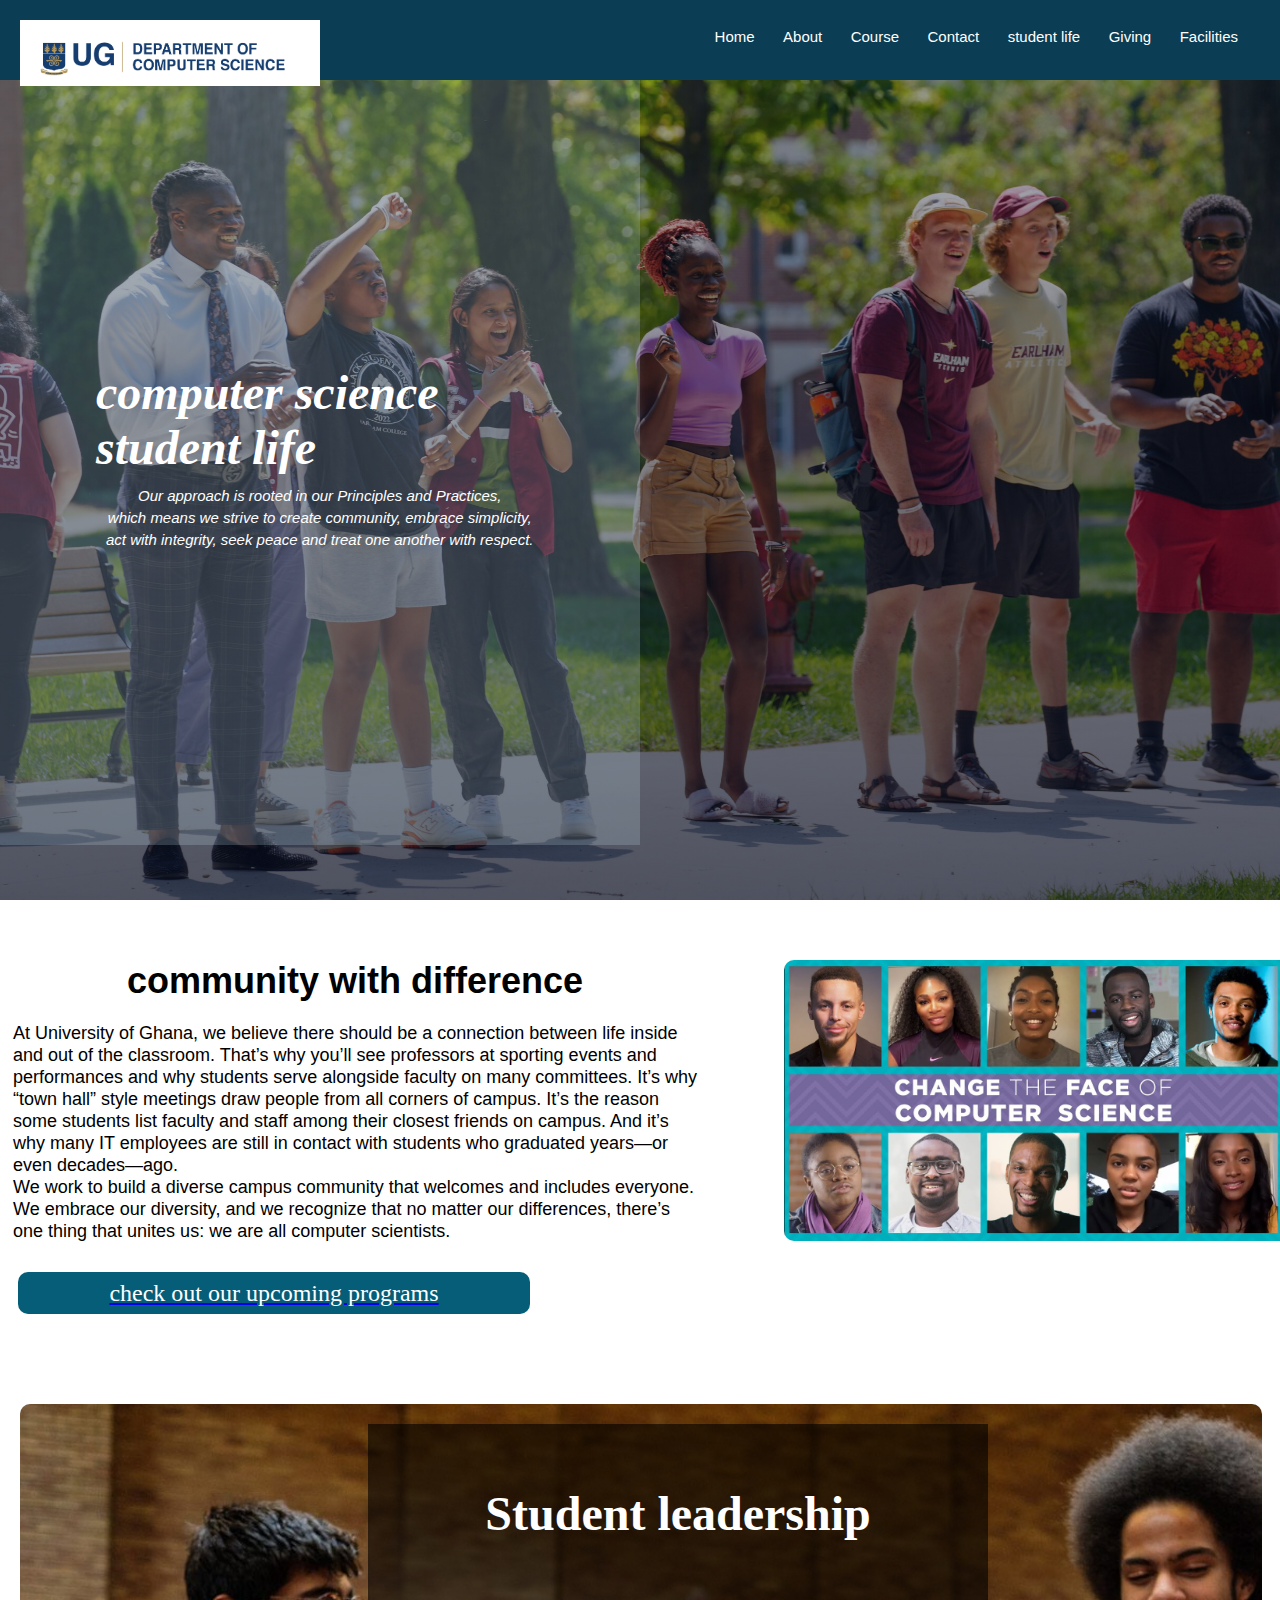
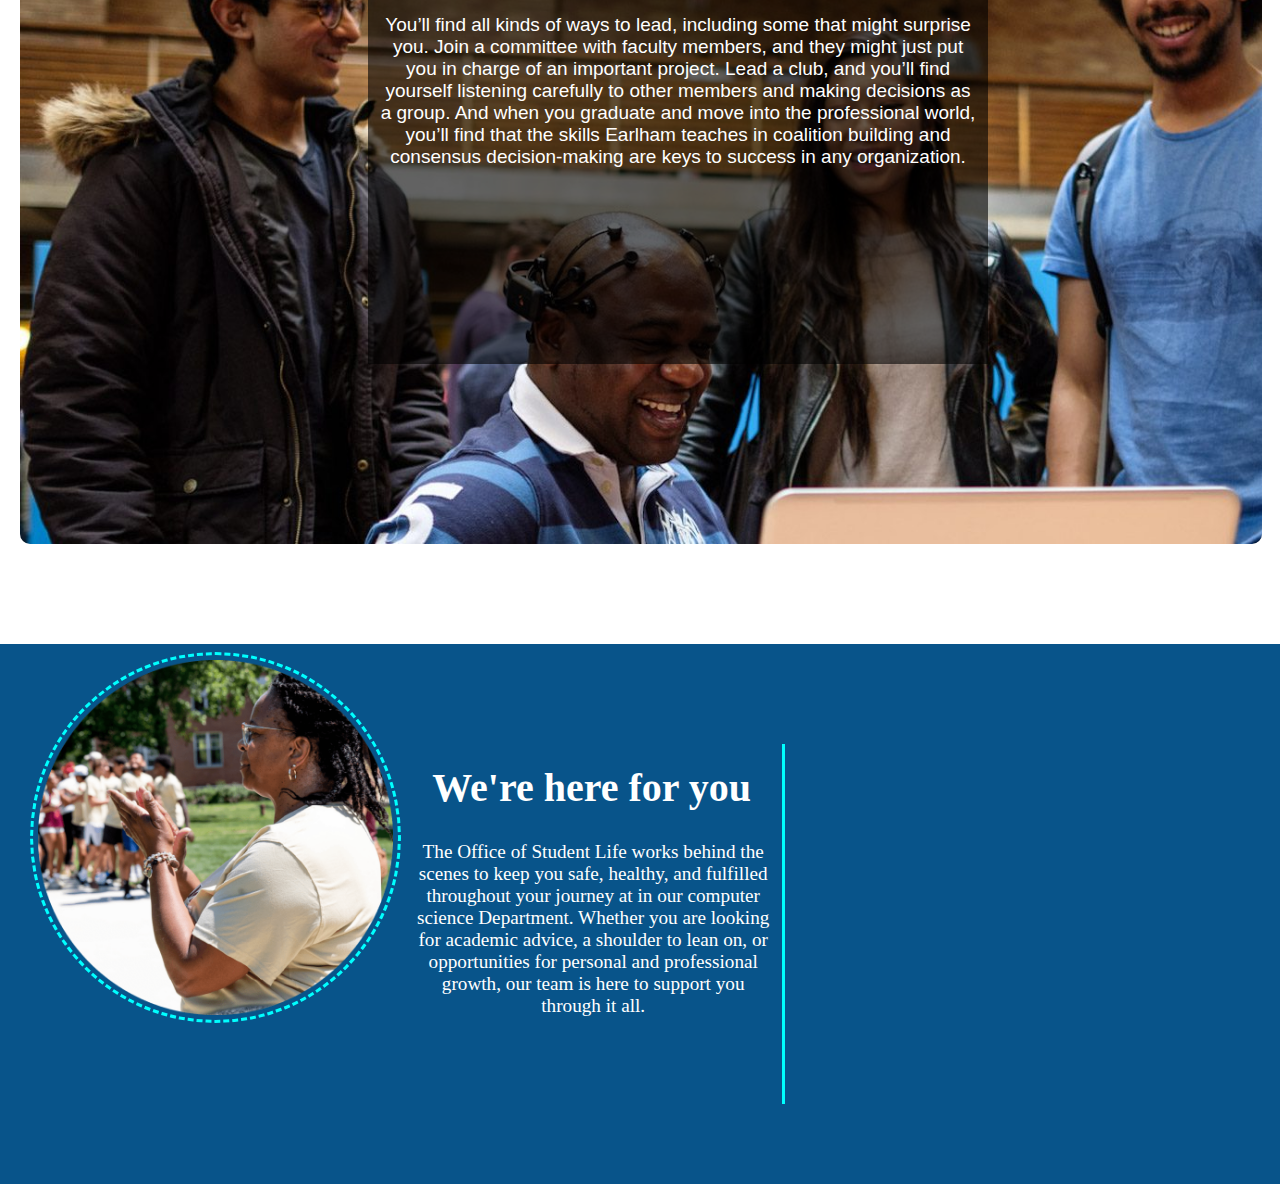
<file: student life.html>
<!DOCTYPE html>
<html lang="en">
<head>
    <meta charset="UTF-8">
    <meta name="viewport" content="width=device-width, initial-scale=1.0">
    <title>UG | COMPUTER SCIENCE WEBSITE</title>
    <link  rel="stylesheet" href="style.css">
    <link href='https://fonts.googleapis.com/css?family=Roboto:400,900,300,300italic,500,700' rel='stylesheet' type='text/css'>	
	<link href='https://fonts.googleapis.com/css?family=Roboto+Slab:400,700' rel='stylesheet' type='text/css'>
	<link href='https://fonts.googleapis.com/css?family=Niconne' rel='stylesheet' type='text/css'>
</head>
<style>
    .header{
        height: 40vh;
        width: 100%;
        background-image: linear-gradient(rgba(4,9,30,0.3),rgba(4,9,30,0.7)),
        url(./web_images/int-std.jpeg);
        background-repeat: no-repeat;
        background-size: cover;
        background-attachment: fixed;
        position: relative;
    }
    .student{
            font-family: "museo", serif;
            font-size: 2rem;
            padding-bottom: 0;
            height: 85vh;
            font-style: italic;
            width: 50%;
            display: flex;
            flex-direction: column;
            justify-content: center;
            align-items: center;
            background-color:rgb(206, 234, 243,0.2) ;
            color: white;
        

    }
   
    .logo{
        width: 300px;
        margin-bottom: 0%;
        background: none;
        margin-left: 0px;
    }
    .image{
        position: relative;
        width: 300px;
        background-color:#08548a ;
        float: left;
        
    }
    nav{
        /* overflow: hidden;
        display: flex;
        padding: 2% 6%;
        justify-content: space-between;*/
        background-color: #0b3d54; 
        top: 0; 
        top: 0;
        /* position: fixed; */
        scroll-behavior: smooth;
        z-index: 1000;
    }
    
    
     nav a {
        float: left;
        display: block;
    
        color: #fff ;
        text-align: center;
        text-decoration: none;
    } 
     nav a:hover{
        background-color: #280928;
        cursor: pointer;
    } 
    .logo{
        width: 300px;
        margin-bottom: 0%;
        background: none;
        margin-left: 0px;
    }
    .image{
        position: relative;
        width: 300px;
        background-color:#08548a ;
        float: left;
        
    }
    .nav-links{
       display: flex;
       flex-direction: row;
       justify-content: space-between;
       padding: 20px;

    }
    .nav-links ul li{
        list-style: none;
        display:inline-block ;
        padding: 8px 12px;
        position: relative;
    }
    .nav-links ul li a{
       color:#fff;
       text-decoration: none;
       font-size: 15px;
    }
    .nav-links ul li ::after{
        content: "";
        width: 0%;
        height: 2px;
        background: #060a48;
        display: block;
        margin: auto;
        transition: 0.5s;
    }
    .nav-links ul li :hover::after{
        width: 100%;
    
    }
    .student p{
        
        font-style: italic;
        float: left;
        text-align: center;
        font-size: 15px;
        color: white;
    }
    .student h1,h2 , .inner-leadership h2{
        font-family: "museo", serif;
        font-size: 3rem;
    }
    .innerstd{
        display: flex;
        flex-direction: column;
        width: 70%;
        padding-left: 0%;
    }
    .student-life{
    width: 100%;
    margin-left: 3px;
margin-top: 60px;  
padding-right: 10px;  
margin-bottom: 90px;}
    .community{
        width: 55%;
    }
    .community p{
        font-size: 18px;
        color: #000;
        overflow: hidden;
    }
   .community h3{
    margin-top: 50px;
 margin-bottom: 10px;
 text-align: center;
overflow: hidden;   }
   .student-center{
    background-color:#055d77 ;
    width:40%;
    border-radius: 10px;
 margin-left: 15px; 
  }
  .student-center  p{
    font-family: "museo", serif;
    font-size: 1.5rem;  
text-decoration: none;
color: white;
text-align: center;
margin-top: 20px;

}
.picture-frame img{
    width: 100%;
    border-radius: 10px;
padding-right: 10px;
}
.picture-frame{
    width: 30%;
    float: right;
    width: 39%;
    height: 28%;
}

/* student leadership */
   .student-leadership{
    height: 80vh;
    width: 97%;
    margin-left: 20px;
    border-radius: 10px;
    background-image: 
    url(./web_images/int-students2.jpeg);
    background-repeat: no-repeat;
    background-size: cover;
   /* background-attachment: fixed;*/
    position: relative;
    padding-bottom: 20px;
    
}
.inner-leadership{
    justify-content: center;
    text-align: center;
    flex-direction: column;
    width: 50%;
    height: 60vh;
    padding-left: 0%;
    background-color: rgba(0,0,0,0.6);
    margin-left: 28%;
    text-align: center;
    margin-bottom: 10px;
    color: white;
    display: inline-block;
    margin-top: 70px;
    line-height: 20vh;
}
.border-pic{
    margin-top: 100px;
    height: 60vh;
    width: 100%;
    background-color: #08548a;
    display: inline-block;
}
  .circled-pic {
        position: relative;
        margin-bottom: 2%;
        width: 29%;
        box-sizing: border-box;
        margin-bottom: 40px;
        margin-top: 40px;
        margin-left: 30px;
        border-style:dashed;
        border-radius: 50%;
        border-color: aqua;
        padding: .4%; 
        margin-top: 8px; 
        position: relative;    
        margin-right: 0px;
        display: inline-block;
        float: left;
    
  } 
  .circled-pic img{
    vertical-align: middle;
    border-style: none;
    max-width: 100%;
    height: auto;
    max-height: 100%;

  }
  .paragraph{
    width: 30%;
    justify-content: center;
    margin-left: 0px;
    margin-top:  100px;
    text-align: center;
    display: inline-block;
    margin-left: 0px;
    height: 40vh;
    margin-right: 60px;
  }
  .paragraph p{
    font-family: "museo", serif;
    font-size: 1.2rem;  
text-decoration: none;
color: white;
text-align: center;
margin-top: 20px;
  }
  .paragraph h2{
    font-family: "museo", serif;
    font-size: 2.5rem;  
text-decoration: none;
color: white;
text-align: center;
margin-top: 20px;
  }
  .vl{
    border-left: 3px solid aqua;
    height: 40vh;
    float:right;
   }
    
</style>
<body>
    <section class="header">
        <nav>
            <!-- <div class="logo"> -->        
                <div class="nav-links">
                    <a href="about.html"><img class="image" src="./web_images/cs_logo.png"></a>

                    <ul>
                        <li ><a href="index.html">Home</a></li>
                        <li ><a href="about.html">About</a></li>
                        <li><a href="courses.html">Course</a></li>
                        <li><a href="contact.html">Contact</a></li>
                        <li><a href="student life.html">student life</a></li>
                        <li><a href="giving.html">Giving</a></li>
                        <li><a href="facilities.html">Facilities</a></li>
                    </ul>
                </div>     
        
        </nav>
       
       <div class="student">
        <div class="innerstd">  
              <h1>computer science</h1>
             <h2>student life <h2>
            <p>Our approach is rooted in our Principles and Practices, <br>which means we strive to create community, embrace simplicity, <br> act with integrity, seek peace and treat one another with respect.
            </p>
        </div>
       
       </div>
    </section> 

    <section class="student-life">
        <div class="picture-frame">    
                <img src="./web_images/face.jpeg"> 
        </div>
<div class="community">

    <h3>community with difference</h3>
<p>At University of Ghana, we believe there should be a connection between life inside and out of the classroom. That’s why you’ll see professors at sporting events and performances and why students serve alongside faculty on many committees. It’s why “town hall” style meetings draw people from all corners of campus. It’s the reason some students list faculty and staff among their closest friends on campus. And it’s why many IT employees are still in contact with students who graduated years—or even decades—ago.
<br>
    We work to build a diverse campus community that welcomes and includes everyone. We embrace our diversity, and we recognize that no matter our differences, there’s one thing that unites us: we are all computer scientists.

    </p>

</div>
<div class="student-center"><a href="facilities.html"><p>  check out our upcoming programs</P></a></div>

    </section>
    <section class="student-leadership">
        <div class="inner-leadership" style="margin-top: 20px;">
            <h2>Student leadership</h2>
            <p style="color: white; font-size:19px" > You’ll find all kinds of ways to lead, including some that might surprise you. Join a committee with faculty members, and they might just put you in charge of an important project. Lead a club, and you’ll find yourself listening carefully to other members and making decisions as a group. And when you graduate and move into the professional world, you’ll find that the skills Earlham teaches in coalition building and consensus decision-making are keys to success in any organization.
             
             </P>
            </div>

    </section>
    <div class="border-pic">

        <div class="paragraph">
            <div class="vl"></div>

            <h2>We're here for you</h2>
            <p>The Office of Student Life works behind the scenes to keep you safe, healthy, and fulfilled throughout your journey at in our computer science Department. Whether you are looking for academic advice, a shoulder to lean on, or opportunities for personal and professional growth, our team is here to support you through it all.

            </p>

        </div>
        <div class="circled-pic"><img src="./web_images/border-pic.png"></div>
    
    </div>
    
</body>
</html>
</file>
<file: style.css>
*{
    margin: 0;
    padding: 0;  
    font-family: 'Poppins', sans-serif;

}
p{
    font-size: 18px;
    color: #000;
}
.header{
    min-height: 100vh;
    width: 100%;
    background-image: linear-gradient(rgba(4,9,30,0.7),rgba(4,9,30,0.7)),
    url(./web_images/background1.jpeg);
    background-repeat: no-repeat;
    background-size: cover;
    background-attachment: fixed;
    position: relative;

} 
.course p{
    font-size: 17px;
    color: #000;
}

nav{
    /* overflow: hidden;
    display: flex;
    padding: 2% 6%;
    justify-content: space-between;*/
    /* background-color: #0b3d54; 
    top: 0; 
    top: 0;
    /* position: fixed; */
    scroll-behavior: smooth;
    z-index: 1000;
    background-color: #055d77;
height: 80px;}


 nav a {
    float: left;
    display: block;

    color: #fff ;
    text-align: center;
    text-decoration: none;
} 
 nav a:hover{
    cursor: pointer;
} 
.logo{
    width: 300px;
    margin-bottom: 0%;
    background: none;
    margin-left: 0px;
}
.image{
    position: relative;
    width: 300px;
    background-color:#08548a ;
    float: left;
    
}
.nav-links{
    flex: 1;
text-align: right;
margin-right: 10px;
}
.nav-links ul li{
    list-style: none;
    display:inline-block ;
    padding: 8px 12px;
    position: relative;
    color: #000;
}
.nav-links ul li a{
   color:#fff;
   text-decoration: none;
   font-size: 15px;
}
.nav-links ul li ::after{
    content: "";
    width: 0%;
    height: 2px;
    background: #060a48;
    display: block;
    margin: auto;
    transition: 0.5s;
}
.nav-links ul li :hover::after{
    width: 100%;

}
.text-box{
width: 90%;
color: #fff;
position: absolute;
top: 50%;
left: 50%;
transform: translate(-50%, -50%);
text-align: center;
}
.text-box h1{
    font-size: 62px;
}
.text-box p{
    margin: 10px 0 40px;
    font-size: 14px;
    color: #fff;
}
.hero-btn{
    display: inline-block;
    text-decoration: none;
    color: #fff;
    border: 1px solid white;
    padding: 12px 34px;
    font-size: 13px;
    background-color: transparent;
    position: relative;
    cursor: pointer;
} 
.hero-btn:hover{
    border: 1px solid #7f36f4;
    background: #055d77;
    transition: 1s;
}
.course{
    margin: auto;
text-align: center;
padding: 100px;
width: 80%;
}

h3{
    font-size: 36px;
    font-weight: 600;
}
p{
font-size: 13px;
font-weight: 300;
color:black;
line-height: 22px;
padding: 10px;
}
.row{
margin-top: 5%;
justify-content: space-between;
display: flex;
}
.course-col{
    flex-basis:31% ;
    background:#85d4ec;
    border-radius: 10%;
    margin-bottom: 5px;
    padding: 20px 12px;
    box-sizing: border-box;
    transition: .5s;
}
h3{
    text-align: center;
    font-weight: 600px;
    margin: 10px 0;
}
.course-col:hover{
box-shadow: 0 0 20px 0 rgba(0,0,0,0.3);
}
.course-col h3{
    color: white;
}
.course-col  p{
    color: #000;
    font-size: 14px;
}
 @media(max-width: 600px){
    .row{
        flex-direction: column;
     }
    .course-col{
        margin-top: 5px;
    }
    }
    .facilities{
        text-align: center;
        margin: auto;
        padding-top: 80px;
        width: 80%;
    }
    .facilities-col{
        flex-basis: 31%;
        border-radius: 10px;
        text-align: left;
        margin-bottom: 5%;
    }
    .facilities-col img{
    width: 100%;
    border-radius: 10px;
    }
    .picture{
        height :auto;
        width: 100%;
    }
    .facilities-col p{
        padding: 0;
    }
    .facilities-col h3{
    margin-top: 16px;
    margin-bottom: 15px;
    text-align: left;
    }
.footer{
    background-color:#055d77;
    width: 95%;
    height: 100vh;
    margin: auto;
    display: flex;
}

.left{
height: 94%;
width: 30%;
padding: 25px;
display: flex;
flex-direction: column;
position: relative;
color:#fff;
}
.left a{
    color: white;
}
.left a:hover{
    color: #BD9C6C;
}
.left>input{
    padding: 20px;
    width: 20vw;
    font-size: 1.5rem;
    border-radius: 5px;
    border: none;
    color: #fff;
}
button{
    padding: 16px;
    position: absolute;
    width: 5vw;
    font-size: 2rem;
    background-color: rgb(95, 94, 94);
    color: #fff;
    border: none;
    top: 53vh;
    left:20vw ;
    z-index: 1000;
    
}
.left>.input>::placeholder{
    color: #055d77;
}
.left>p{
top: -8vh;
color: white;
}
.left>li{
    padding-top: 20px;
    color: #fff;
    list-style: none;
    list-style-type: none;
}

.right{
    background-color: #055d77;
    display: flex;
    gap: 3rem;
    flex-direction: column;
    padding: 20px;
    justify-content: space-between;
    width: 70%;
}
.right a{
    color: white;
}
.right a:hover{
    color: #BD9C6C;
}
.right p{
    color: white;
}
.up{
    height: 50%;
    display: flex;
    flex-direction: row;
    padding: 30px;
    justify-content: space-between;
}
.up>section>li{
    padding-top: 20px;
    list-style-type: none;
    list-style: none;
}
.up>section>li>a{
    transition: .2s ease;
}
.up>section>li>a:hover{
color: white;
text-decoration: underline;
}
.down{
    height: 50%;
    display: flex;
    flex-direction: row;
    gap: 20rem;
    padding: 10px;
}
.downleft>h2 , .downright>h2{
    color: #fff;
    font-weight: 600;
    font-size: 1.3rem;
    

}
.downleft{
    display: flex;
    gap: 2rem;
    flex-direction: column;
}
.downleft>li{
    color: #fff;
    font-size: 1.3rem;
}
.right{
    display: flex;
    flex-direction: column;
}

/* 
  .glow,.text-box {
        font-size: 70px;
        color: #ffffff;
        text-align: center;
        -webkit-animation: glow 1s ease-in-out infinite alternate;
        -moz-animation: glow 1s ease-in-out infinite alternate;
        animation: glow 1s ease-in-out infinite alternate;
      }
      @-webkit-keyframes glow {
        from {
          text-shadow: 0 0 10px #eeeeee, 0 0 20px #000000, 0 0 30px #000000, 0 0 40px #000000, 
                       0 0 50px #5485b3, 0 0 60px #0b3d54, 0 0 70px #261e2a;
        }
        to {
          text-shadow: 0 0 20px #eeeeee, 0 0 30px #62d1e5, 0 0 40px #1a85dd, 0 0 50px #35b0dd,
                       0 0 60px #0b3d54, 0 0 70px #0b3d54, 0 0 80px #0b3d54;
        }
      }               */
</file>
